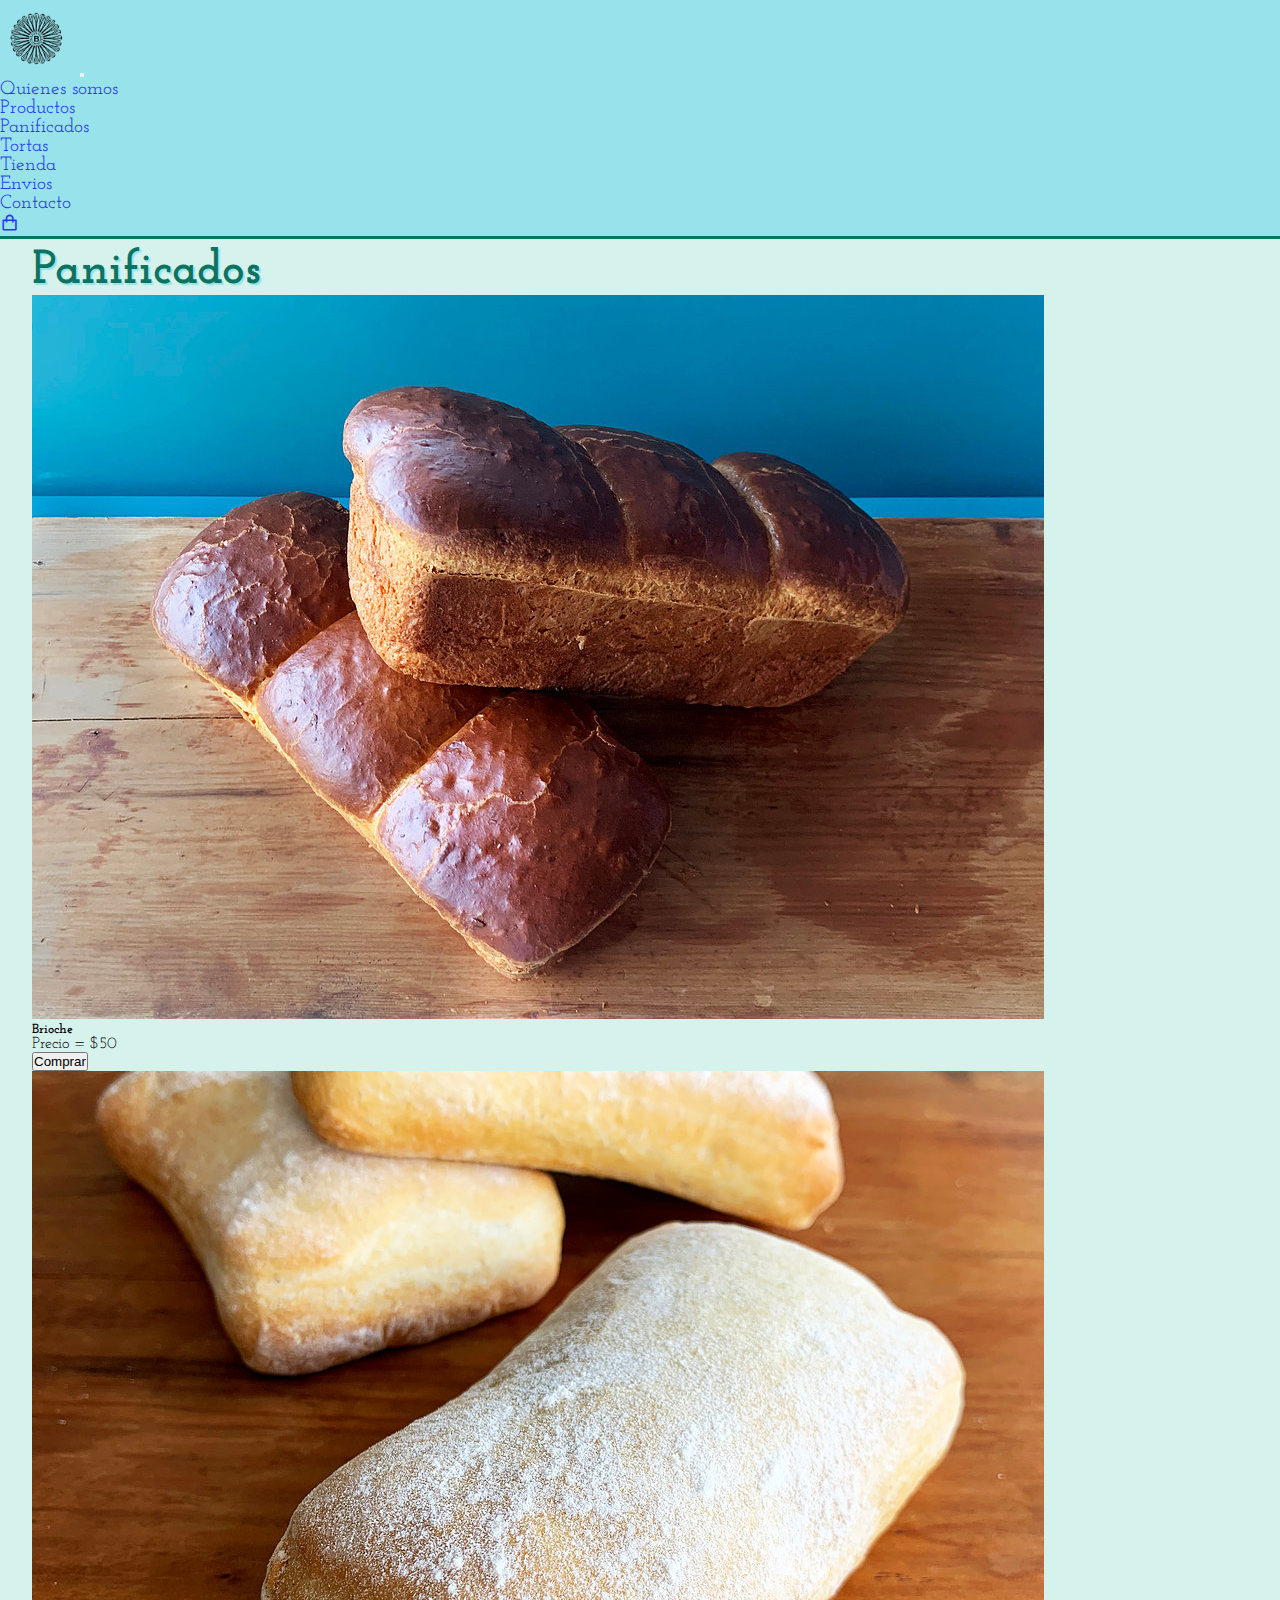
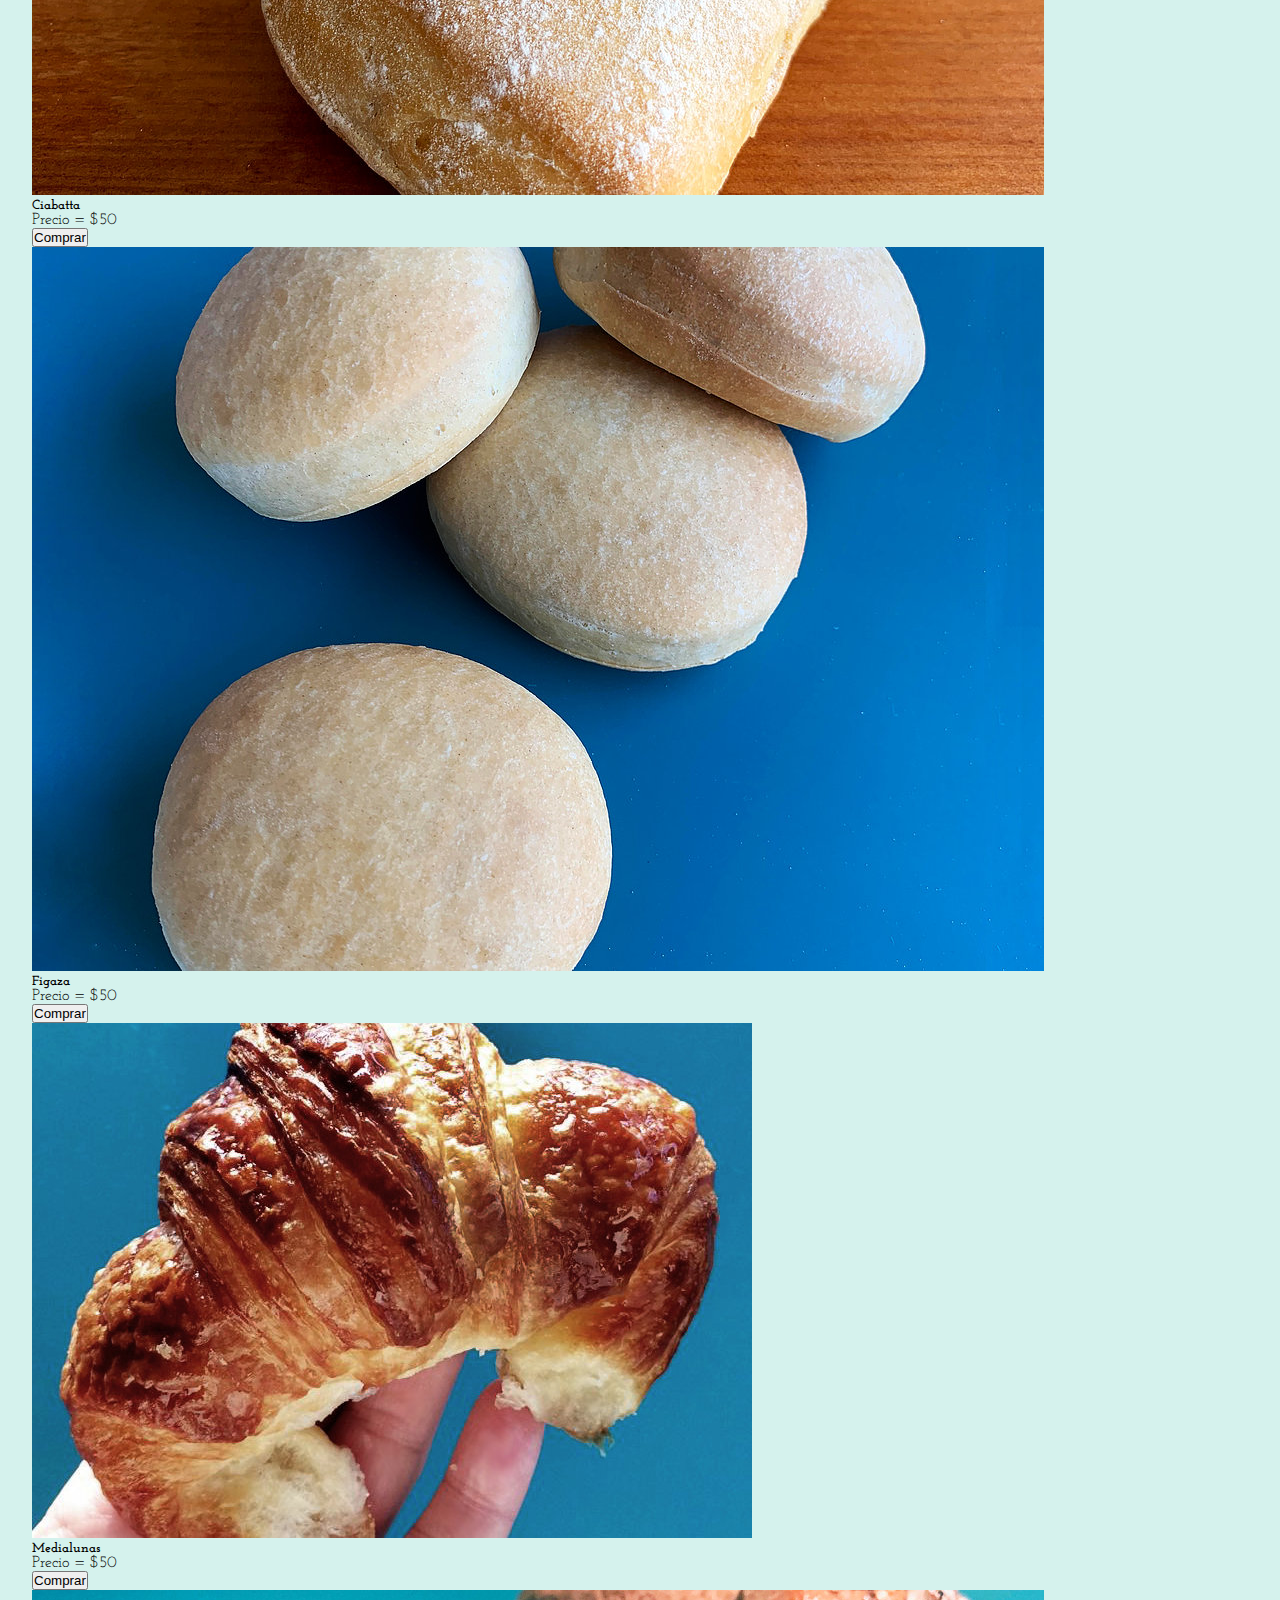
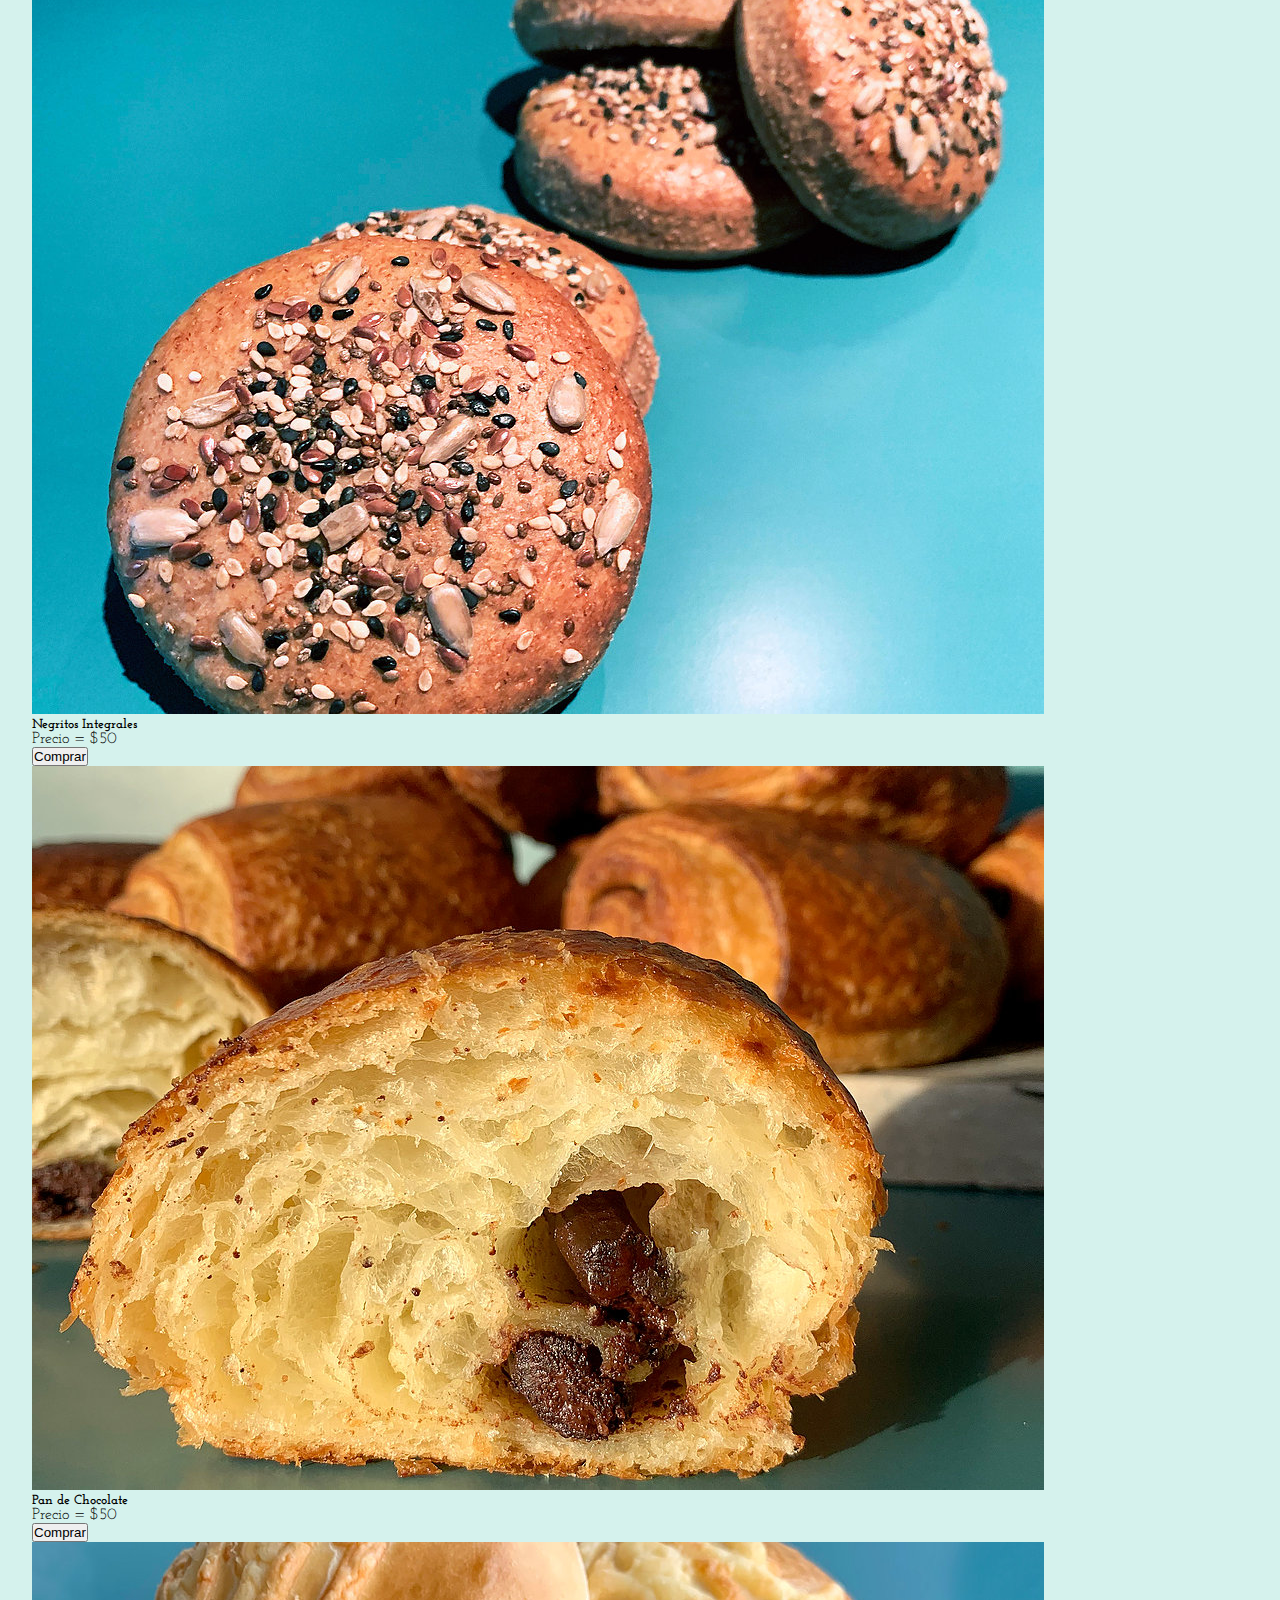
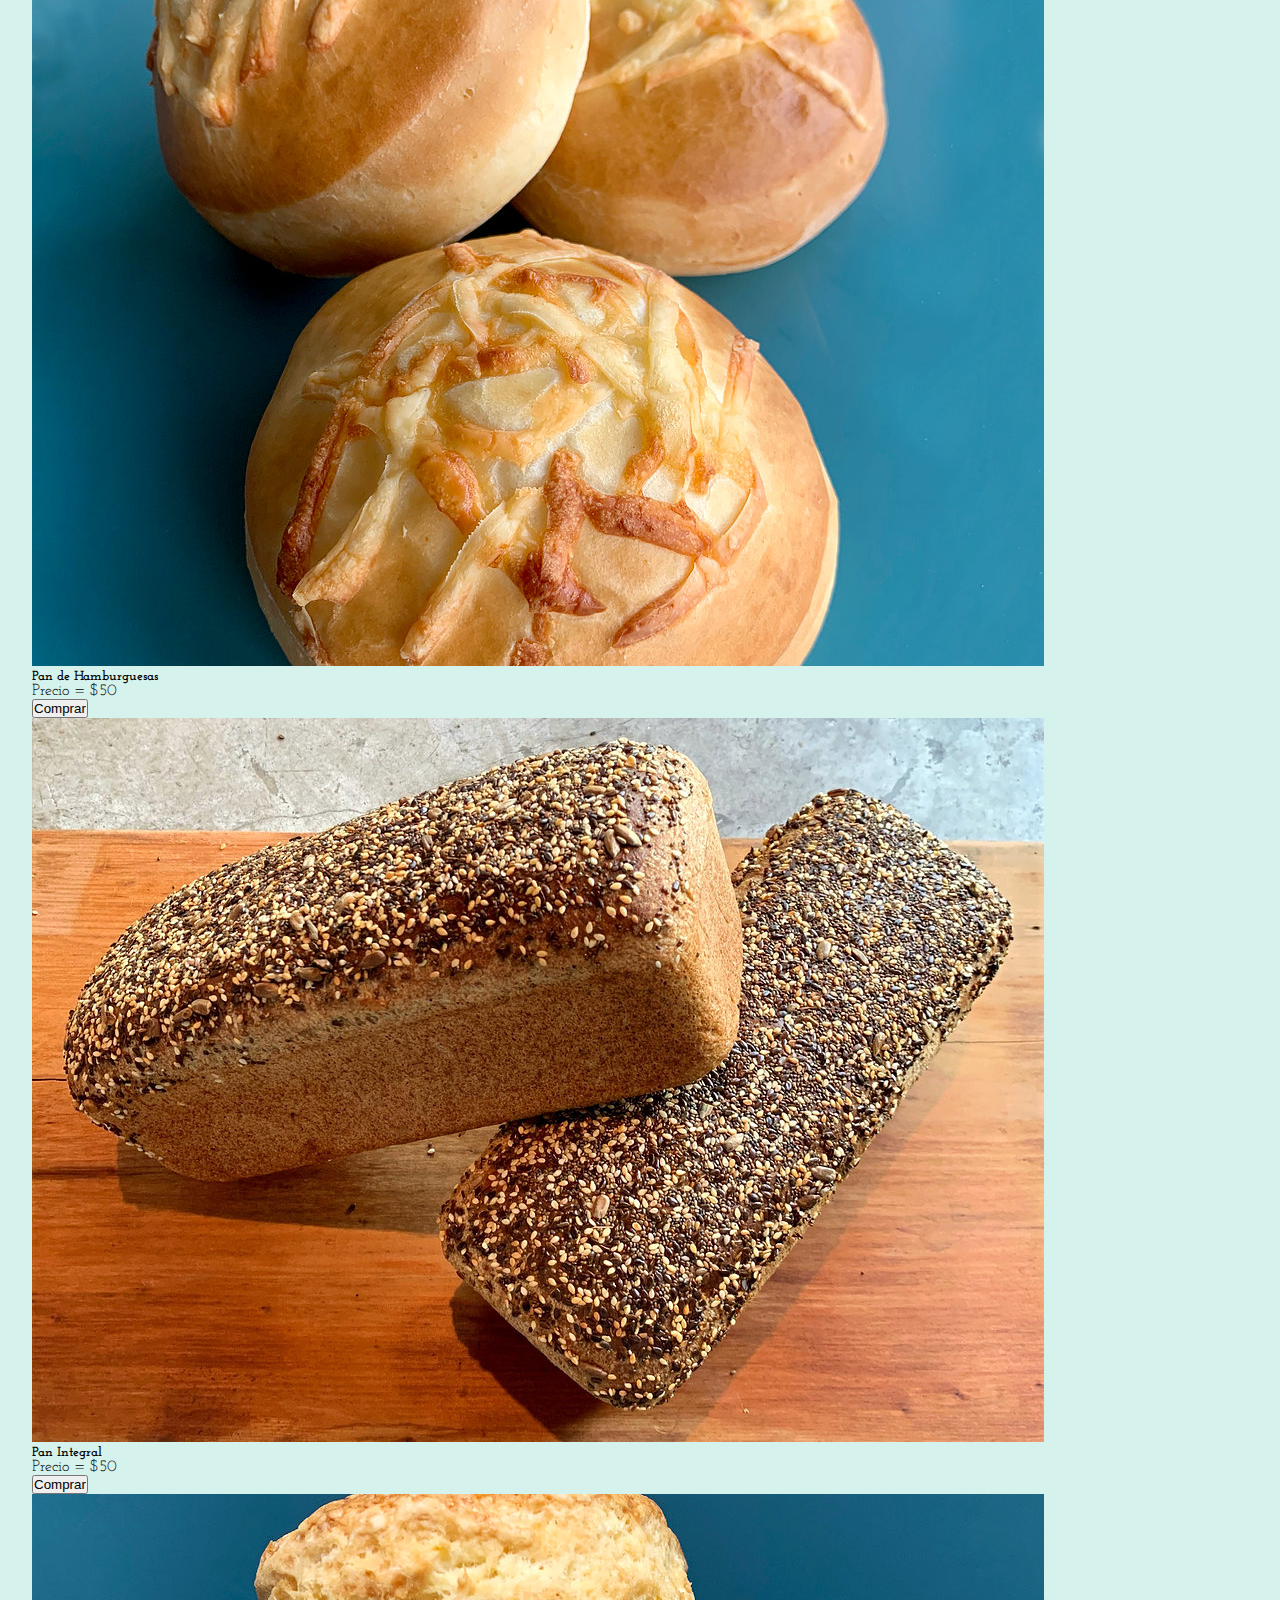
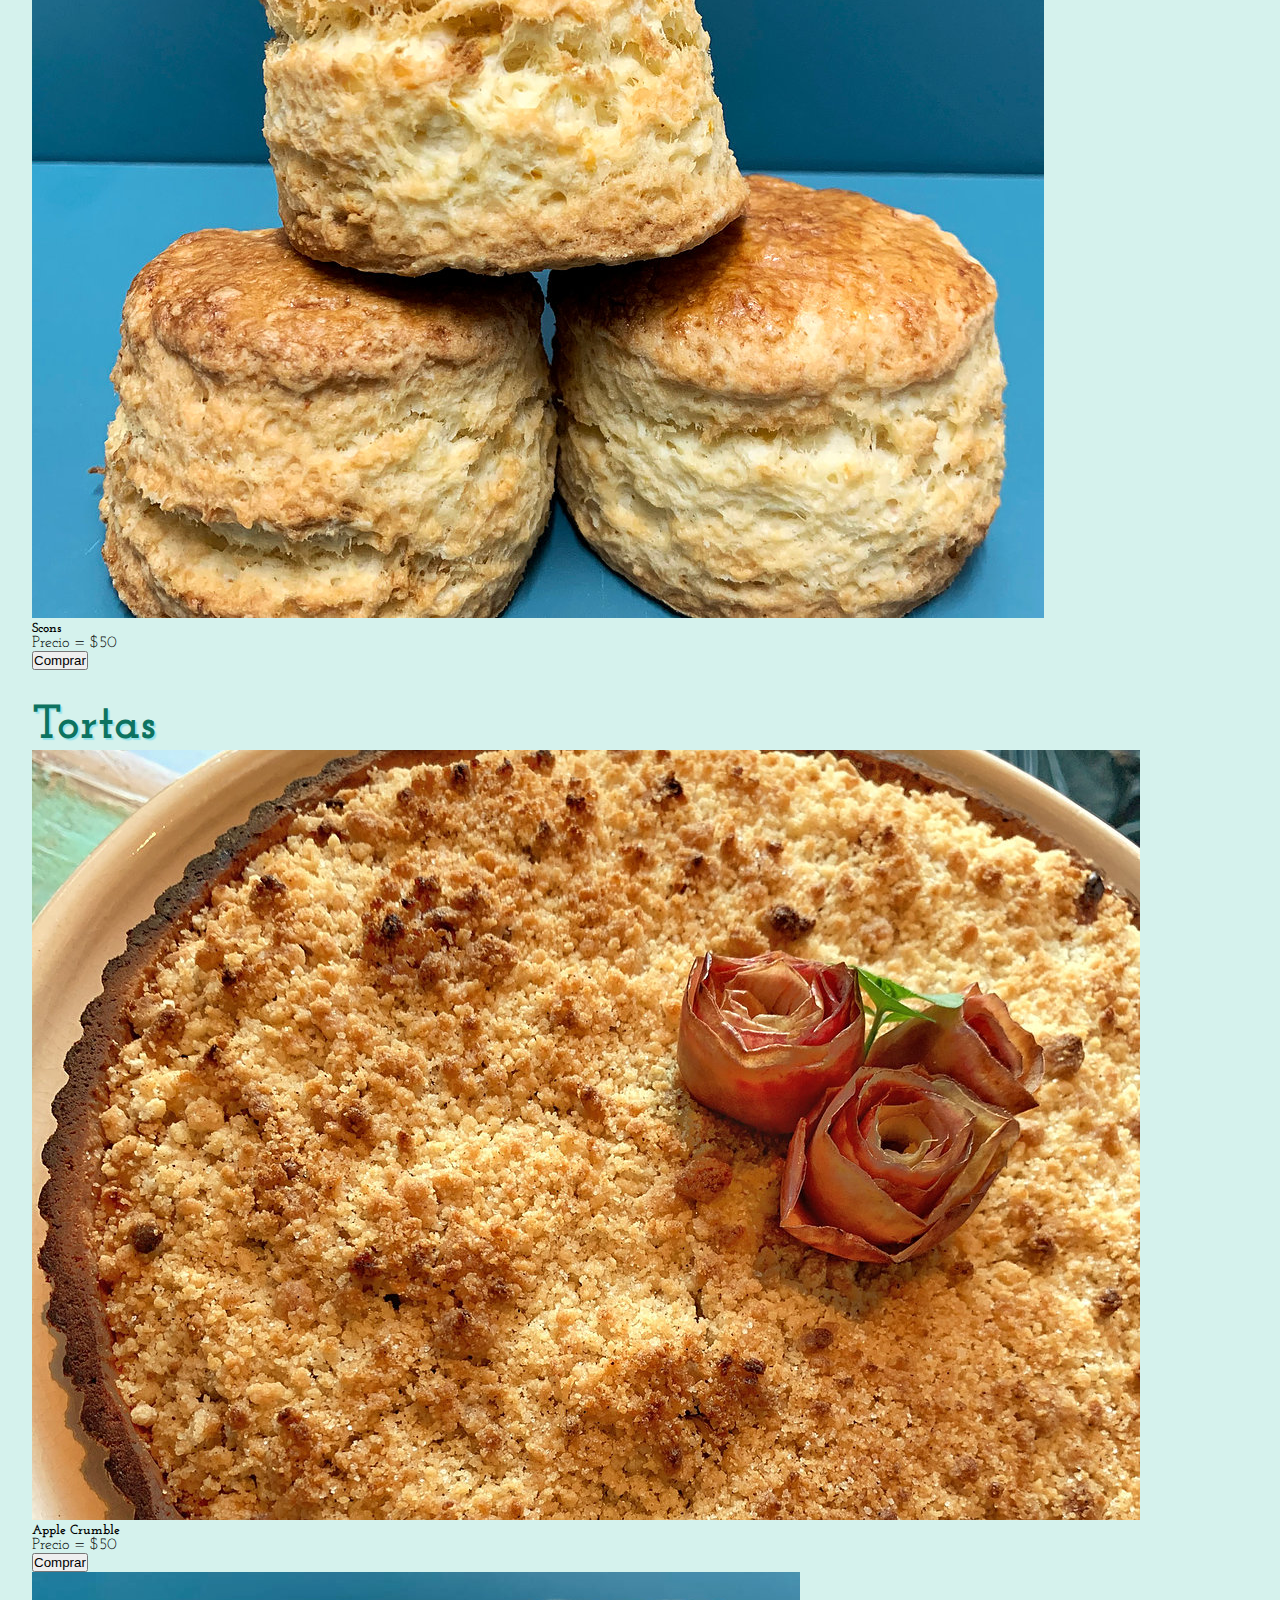
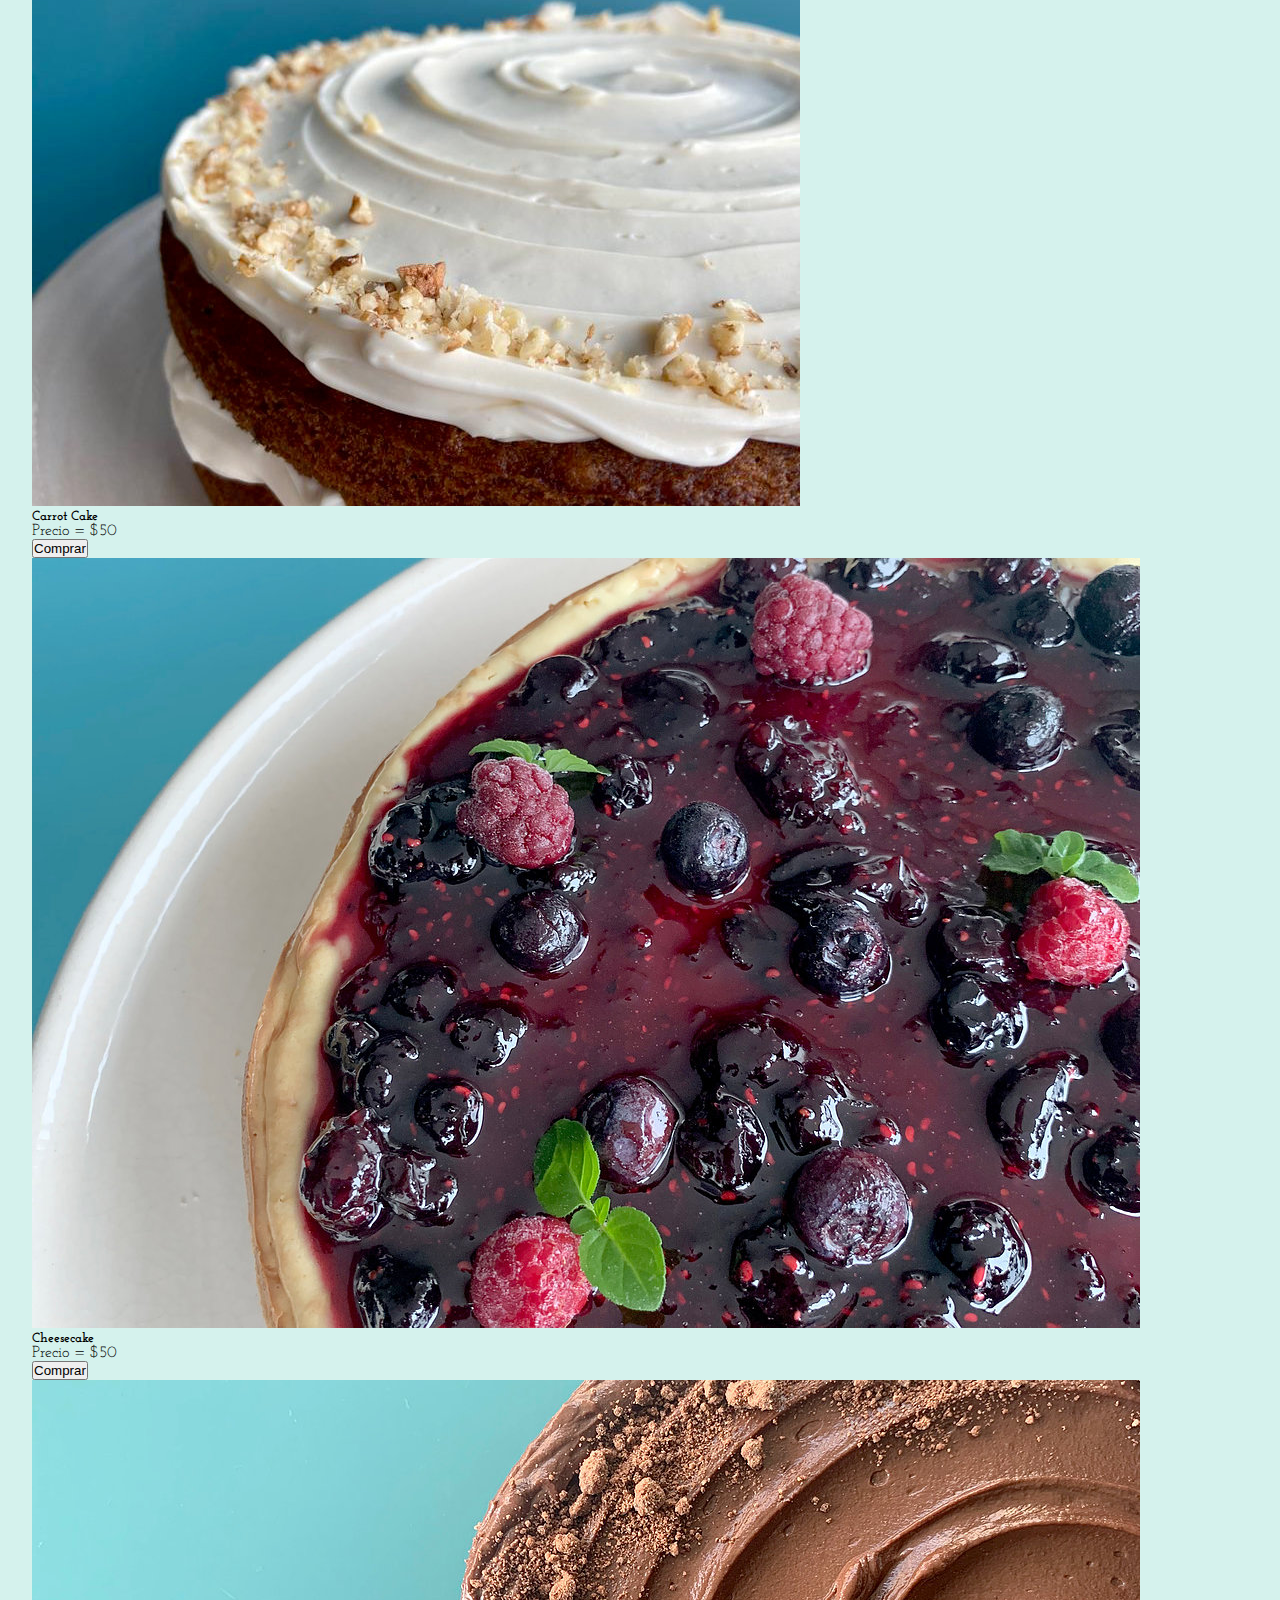
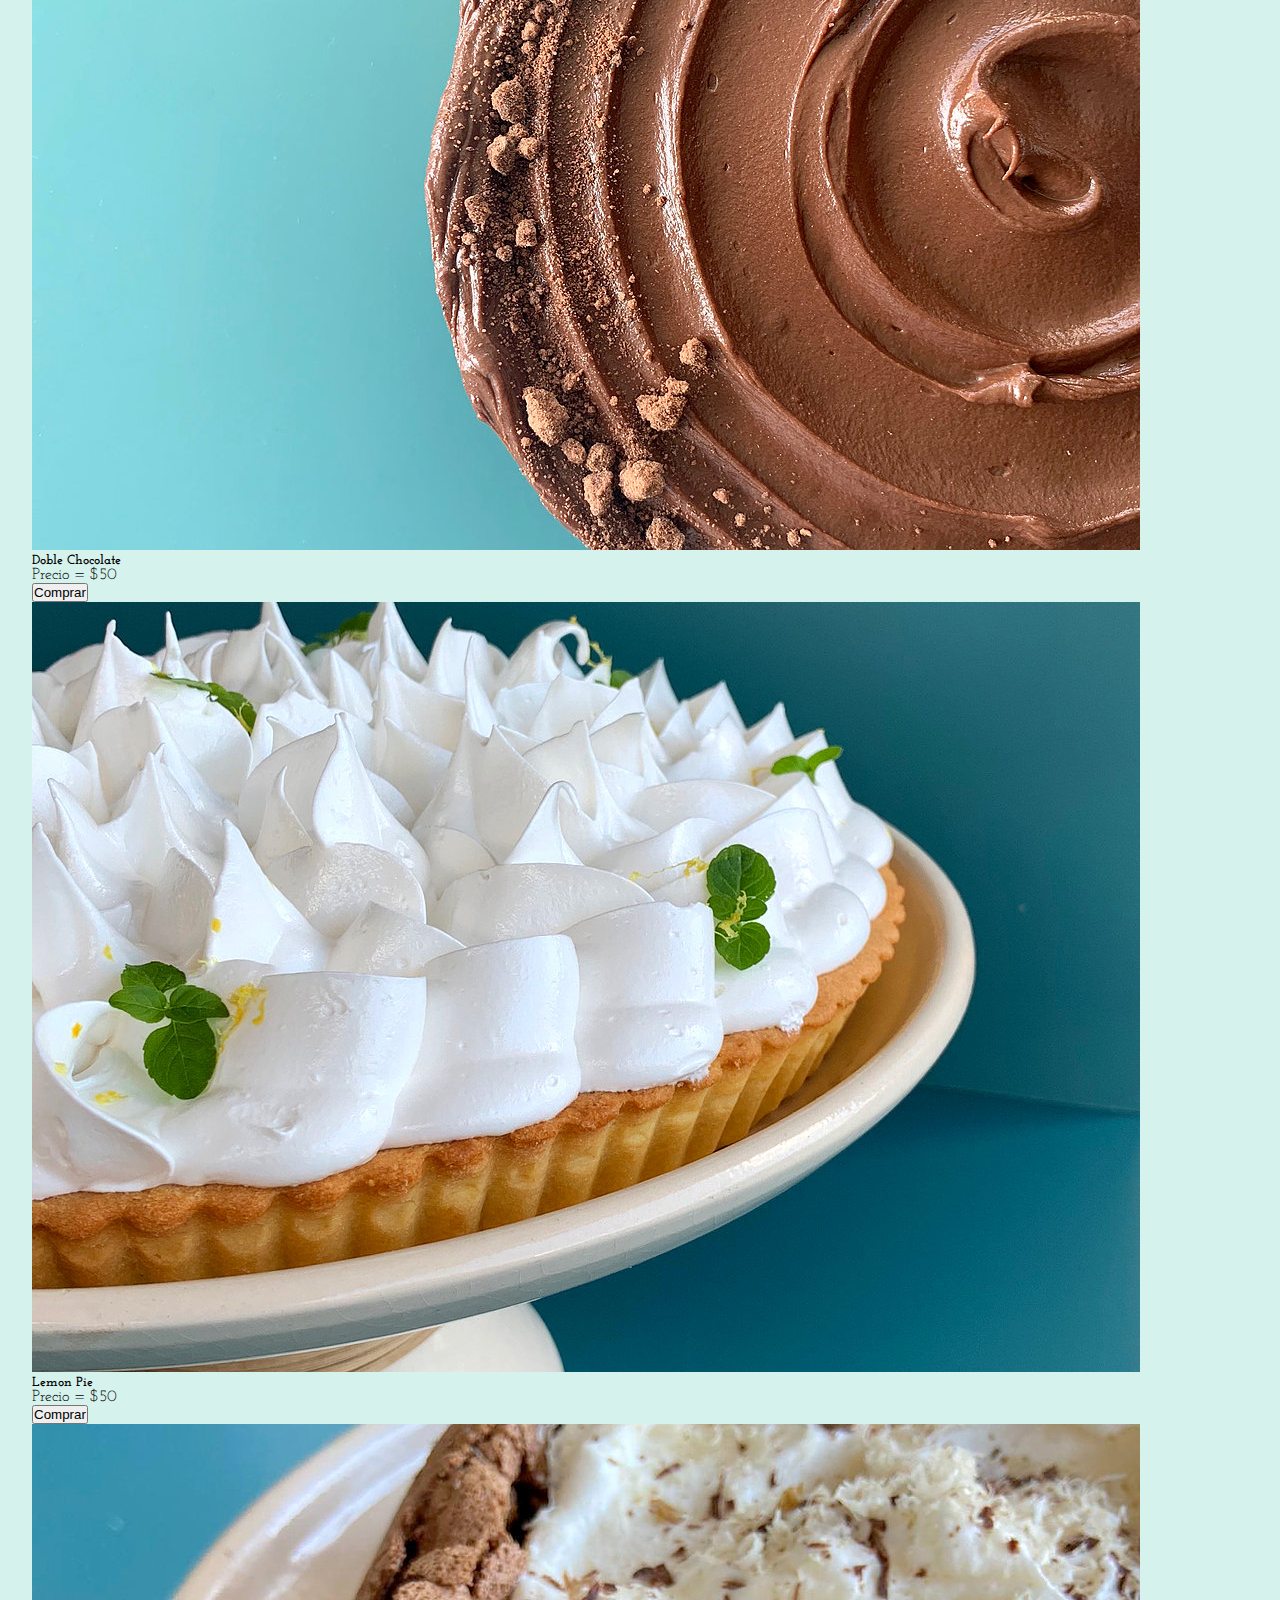
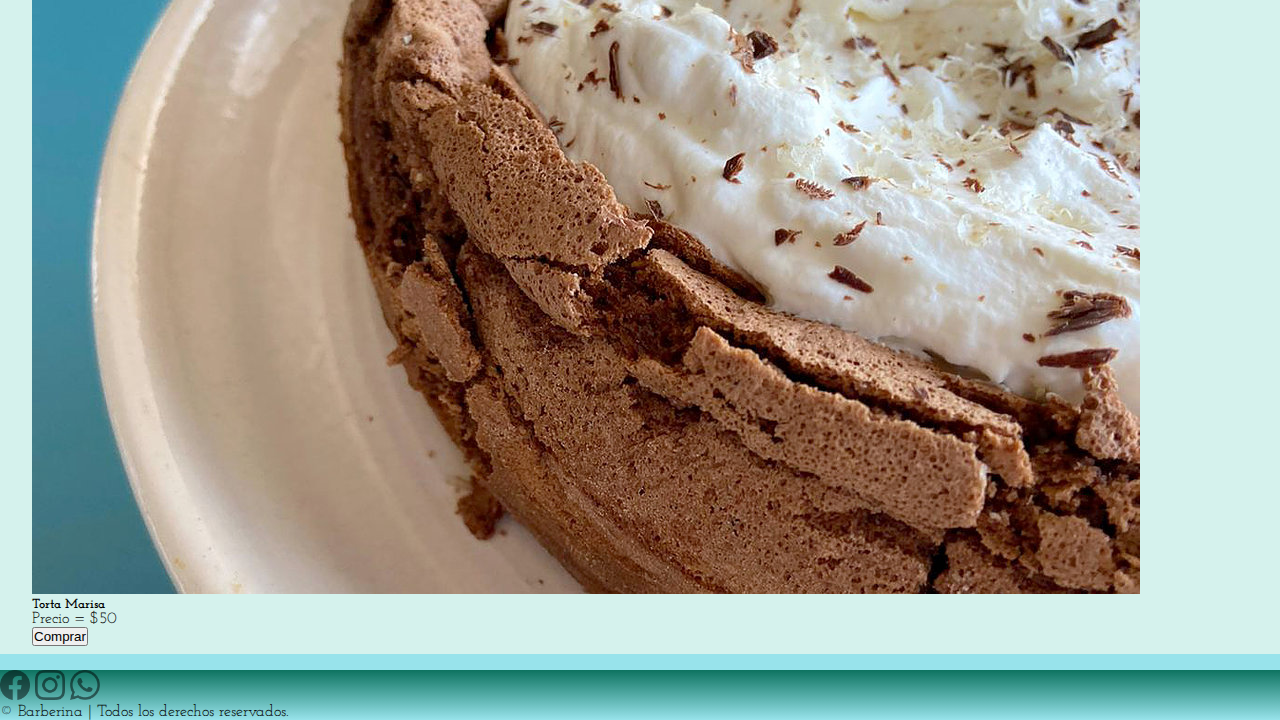
<file: carrito.html>
<!DOCTYPE html>
<html lang="en">
<head>
    <meta charset="UTF-8">
    <meta http-equiv="X-UA-Compatible" content="IE=edge">
    <meta name="viewport" content="width=device-width, initial-scale=1.0">
    <meta name="description" content="Tienda de Barberina, accedé a la compra de los más ricos productos.">
    <meta name="keywords" content="BARBERINA, TIENDA, PRODUCTOS, ECOMMERCE"> 
    <link href="https://cdn.jsdelivr.net/npm/bootstrap@5.1.1/dist/css/bootstrap.min.css" rel="stylesheet" integrity="sha384-F3w7mX95PdgyTmZZMECAngseQB83DfGTowi0iMjiWaeVhAn4FJkqJByhZMI3AhiU" crossorigin="anonymous">
    <link rel="preconnect" href="https://fonts.googleapis.com"> 
    <link rel="preconnect" href="https://fonts.gstatic.com" crossorigin> 
    <link href="https://fonts.googleapis.com/css2?family=Josefin+Slab:ital,wght@0,200;0,500;0,700;1,200&display=swap" rel="stylesheet">
    <link href='https://unpkg.com/boxicons@2.0.9/css/boxicons.min.css' rel='stylesheet'>
    <link rel="stylesheet" href="indexx.css">
    <link rel="shortcut icon" href="images/logo/favicon_io/favicon.ico">
    <title>Barberina | Tienda</title>
</head>
<body>
<header>  
    <nav class="menuColor navbar navbar-light navbar-expand-lg">
        <div class="container-fluid">
            <a href="index.html" class="navbar-brand mx-auto"><img src="images/logo/barberina logo negro.png" width="75px" height="75px" alt="barberina-logo"></a>
            <button class="navbar-toggler" type="button" data-bs-toggle="collapse" data-bs-target="#navbarSupportedContent" aria-controls="navbarSupportedContent" aria-expanded="false" aria-label="Toggle navigation">
            <span class="navbar-toggler-icon"></span>
            </button>   

            <div class="collapse navbar-collapse d-lg-flex justify-content-lg-end text-end" id="navbarSupportedContent">
                <ul class="navbar-nav">
                    <li class="nav-item px-md-3"><a class="nav-link" href="quienessomos.html">Quienes somos</a></li>
                    <li class="nav-item px-md-3 dropdown"><a class="nav-link dropdown-toggle" href="#" id="navbarDropdown" role="button" data-bs-toggle="dropdown" aria-expanded="false">Productos</a>
                        <ul class="dropdown-menu" aria-labelledby="navbarDropdown">
                            <li><a class="dropdown-item" href="panificados.html">Panificados</a></li>
                            <li><a class="dropdown-item" href="tortas.html">Tortas</a></li>
                        </ul>
                    </li>
                    <li class="nav-item px-md-3"><a class="nav-link" href="tienda.html">Tienda</a></li>
                    <li class="nav-item px-md-3"><a class="nav-link" href="envios.html">Envios</a></li>
                    <li class="nav-item px-md-3"><a class="nav-link" href="contacto.html">Contacto<a></li>
                    <li class="nav-item px-md-3"><a class="nav-link" href="#"><i class='bx bx-shopping-bag' ></i><a></li>    
                </ul>
            </div>
        </div>
    </nav>
</header> 
    
<div class="separador"></div>

<main class="tienda pt-5 d-flex flex-column align-items-center">
  <div class="subtienda text-center">  
    <h3><a href="panificados.html">Panificados</a></h3>
    <div class="card mb-3" style="max-width: 720px;">
        <div class="row g-0">
            <div class="col-md-4">
                <img src="images/productos/panificados/brioche.jpg" class="img-fluid rounded-start" alt="brioche">
            </div>
            <div class="col-md-8">
                <div class="card-body text-center">
                    <h5 class="card-title fs-3">Brioche</h5>
                    <p class="card-text">Precio = $50</p>
                    <button type="button" class="btn btn-info">Comprar</button>
                </div>
            </div>
        </div>
    </div>

    <div class="card mb-3" style="max-width: 720px;">
        <div class="row g-0">
            <div class="col-md-4">
                <img src="images/productos/panificados/ciabatta.jpg" class="img-fluid rounded-start" alt="ciabatta">
            </div>
            <div class="col-md-8">
                <div class="card-body text-center">
                    <h5 class="card-title fs-3">Ciabatta</h5>
                    <p class="card-text">Precio = $50</p>
                    <button type="button" class="btn btn-info">Comprar</button>
                </div>
            </div>
        </div>
    </div>

    <div class="card mb-3" style="max-width: 720px;">
        <div class="row g-0">
            <div class="col-md-4">
                <img src="images/productos/panificados/figazita.jpg" class="img-fluid rounded-start" alt="figaza">
            </div>
            <div class="col-md-8">
                <div class="card-body text-center">
                    <h5 class="card-title fs-3">Figaza</h5>
                    <p class="card-text">Precio = $50</p>
                    <button type="button" class="btn btn-info">Comprar</button>
                </div>
            </div>
        </div>
    </div>

    <div class="card mb-3" style="max-width: 720px;">
        <div class="row g-0">
            <div class="col-md-4">
                <img src="images/productos/panificados/medialunas.jpg" class="img-fluid rounded-start" alt="medialunas">
            </div>
            <div class="col-md-8">
                <div class="card-body text-center">
                    <h5 class="card-title fs-3">Medialunas</h5>
                    <p class="card-text">Precio = $50</p>
                    <button type="button" class="btn btn-info">Comprar</button>
                </div>
            </div>
        </div>
    </div>

    <div class="card mb-3" style="max-width: 720px;">
        <div class="row g-0">
            <div class="col-md-4">
                <img src="images/productos/panificados/negritos integrales.jpg" class="img-fluid rounded-start" alt="negritos">
            </div>
            <div class="col-md-8">
                <div class="card-body text-center">
                    <h5 class="card-title fs-3">Negritos Integrales</h5>
                    <p class="card-text">Precio = $50</p>
                    <button type="button" class="btn btn-info">Comprar</button>
                </div>
            </div>
        </div>
    </div>

    <div class="card mb-3" style="max-width: 720px;">
        <div class="row g-0">
            <div class="col-md-4">
                <img src="images/productos/panificados/pan de chocolate.jpg" class="img-fluid rounded-start" alt="pan de chocolate">
            </div>
            <div class="col-md-8">
                <div class="card-body text-center">
                    <h5 class="card-title fs-3">Pan de Chocolate</h5>
                    <p class="card-text">Precio = $50</p>
                    <button type="button" class="btn btn-info">Comprar</button>
                </div>
            </div>
        </div>
    </div>

    <div class="card mb-3" style="max-width: 720px;">
        <div class="row g-0">
            <div class="col-md-4">
                <img src="images/productos/panificados/pan hamburguesas.jpg" class="img-fluid rounded-start" alt="pan de hamburguesas">
            </div>
            <div class="col-md-8">
                <div class="card-body text-center">
                    <h5 class="card-title fs-3">Pan de Hamburguesas</h5>
                    <p class="card-text">Precio = $50</p>
                    <button type="button" class="btn btn-info">Comprar</button>
                </div>
            </div>
        </div>
    </div>

    <div class="card mb-3" style="max-width: 720px;">
        <div class="row g-0">
            <div class="col-md-4">
                <img src="images/productos/panificados/pan integral.jpg" class="img-fluid rounded-start" alt="pan integral">
            </div>
            <div class="col-md-8">
                <div class="card-body text-center">
                    <h5 class="card-title fs-3">Pan Integral</h5>
                    <p class="card-text">Precio = $50</p>
                    <button type="button" class="btn btn-info">Comprar</button>
                </div>
            </div>
        </div>
    </div>

    <div class="card mb-3" style="max-width: 720px;">
        <div class="row g-0">
            <div class="col-md-4">
                <img src="images/productos/panificados/scons.jpg" class="img-fluid rounded-start" alt="scons">
            </div>
            <div class="col-md-8">
                <div class="card-body text-center">
                    <h5 class="card-title fs-3">Scons</h5>
                    <p class="card-text">Precio = $50</p>
                    <button type="button" class="btn btn-info">Comprar</button>
                </div>
            </div>
        </div>
    </div>
    </div>

    <div class="subtienda text-center">
    <h3> <a href="tortas.html"> Tortas</a></h3>
    <div class="card mb-3" style="max-width: 720px;">
        <div class="row g-0">
            <div class="col-md-4">
                <img src="images/productos/tortas/apple crumble.jpg" class="img-fluid rounded-start" alt="apple crumble">
            </div>
            <div class="col-md-8">
                <div class="card-body text-center">
                    <h5 class="card-title fs-3">Apple Crumble</h5>
                    <p class="card-text">Precio = $50</p>
                    <button type="button" class="btn btn-info">Comprar</button>
                </div>
            </div>
        </div>
    </div>

    <div class="card mb-3" style="max-width: 720px;">
        <div class="row g-0">
            <div class="col-md-4">
                <img src="images/productos/tortas/carrot cake.jpg" class="img-fluid rounded-start" alt="carrot cake">
            </div>
            <div class="col-md-8">
                <div class="card-body text-center">
                    <h5 class="card-title fs-3">Carrot Cake</h5>
                    <p class="card-text">Precio = $50</p>
                    <button type="button" class="btn btn-info">Comprar</button>
                </div>
            </div>
        </div>
    </div>

    <div class="card mb-3" style="max-width: 720px;">
        <div class="row g-0">
            <div class="col-md-4">
                <img src="images/productos/tortas/cheesecake.jpg" class="img-fluid rounded-start" alt="cheesecake">
            </div>
            <div class="col-md-8">
                <div class="card-body text-center">
                    <h5 class="card-title fs-3">Cheesecake</h5>
                    <p class="card-text">Precio = $50</p>
                    <button type="button" class="btn btn-info">Comprar</button>
                </div>
            </div>
        </div>
    </div>

    <div class="card mb-3" style="max-width: 720px;">
        <div class="row g-0">
            <div class="col-md-4">
                <img src="images/productos/tortas/doble chocolate.jpg" class="img-fluid rounded-start" alt="doble chocolate">
            </div>
            <div class="col-md-8">
                <div class="card-body text-center">
                    <h5 class="card-title fs-3">Doble Chocolate</h5>
                    <p class="card-text">Precio = $50</p>
                    <button type="button" class="btn btn-info">Comprar</button>
                </div>
            </div>
        </div>
    </div>

    <div class="card mb-3" style="max-width: 720px;">
        <div class="row g-0">
            <div class="col-md-4">
                <img src="images/productos/tortas/lemon pie.jpg" class="img-fluid rounded-start" alt="lemon pie">
            </div>
            <div class="col-md-8">
                <div class="card-body text-center">
                    <h5 class="card-title fs-3">Lemon Pie</h5>
                    <p class="card-text">Precio = $50</p>
                    <button type="button" class="btn btn-info">Comprar</button>
                </div>
            </div>
        </div>
    </div>

    <div class="card mb-3" style="max-width: 720px;">
        <div class="row g-0">
            <div class="col-md-4">
                <img src="images/productos/tortas/torta marisa.jpg" class="img-fluid rounded-start" alt="torta marisa">
            </div>
            <div class="col-md-8">
                <div class="card-body text-center">
                    <h5 class="card-title fs-3">Torta Marisa</h5>
                    <p class="card-text">Precio = $50</p>
                    <button type="button" class="btn btn-info">Comprar</button>
                </div>
            </div>
        </div>
    </div>
    </div>
</main>

<footer class="bottom">
    <div class="container-fluid text-center py-3"> 
        <a class="px-4" href="https://www.facebook.com/baberinapanaderiaypasteleria" target="_blank" ><img src="images/rs/fb.png" width="30" height="30"></a>
        <a class="px-4" href="https://www.instagram.com/barberina_/" target="_blank" ><img src="images/rs/ig.png" width="30" height="30"></a>
        <a class="px-4" href="https://www.whatsapp.com/" target="_blank" ><img src="images/rs/wpp.png" width="30" height="30"></a> 
        <p class="pt-3">© Barberina | Todos los derechos reservados.</p>
    </div>    
</footer>

<!-- <script src="tienda.js"></script> -->
<script src="https://cdn.jsdelivr.net/npm/bootstrap@5.1.1/dist/js/bootstrap.bundle.min.js" integrity="sha384-/bQdsTh/da6pkI1MST/rWKFNjaCP5gBSY4sEBT38Q/9RBh9AH40zEOg7Hlq2THRZ" crossorigin="anonymous"></script>
</body>
</html>
</file>
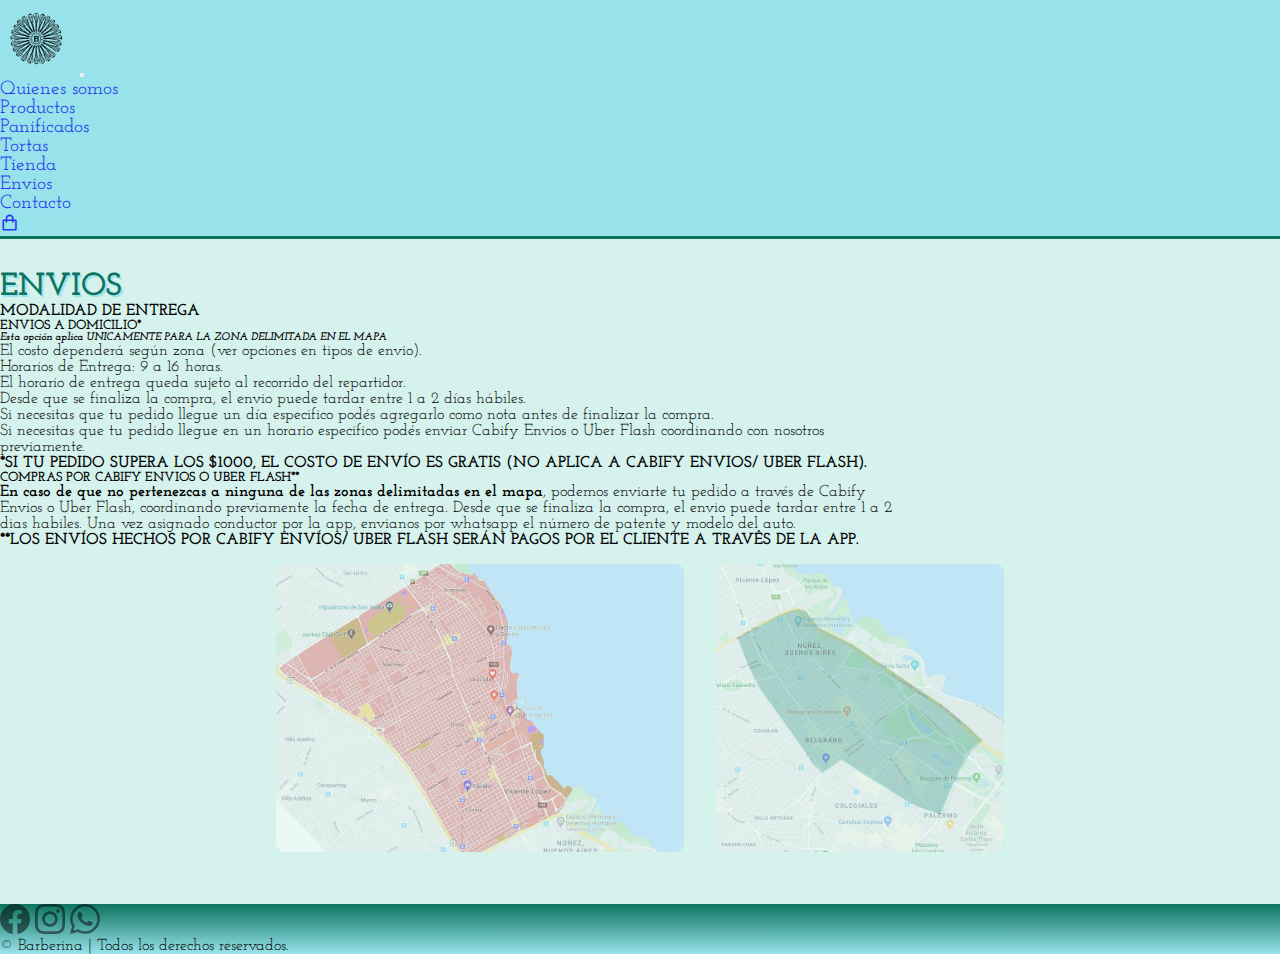
<file: envios.html>
<!DOCTYPE html>
<html lang="en">
<head>
    <meta charset="UTF-8">
    <meta http-equiv="X-UA-Compatible" content="IE=edge">
    <meta name="viewport" content="width=device-width, initial-scale=1.0">
    <meta name="description" content="Envios a todos el pais, rápido y sin costo">
    <meta name="keywords" content="BARBERINA, ENVIOS, GRATIS, RÁPIDO">
    <link href="https://cdn.jsdelivr.net/npm/bootstrap@5.1.1/dist/css/bootstrap.min.css" rel="stylesheet" integrity="sha384-F3w7mX95PdgyTmZZMECAngseQB83DfGTowi0iMjiWaeVhAn4FJkqJByhZMI3AhiU" crossorigin="anonymous">
    <link rel="preconnect" href="https://fonts.googleapis.com"> 
    <link rel="preconnect" href="https://fonts.gstatic.com" crossorigin> 
    <link href="https://fonts.googleapis.com/css2?family=Josefin+Slab:ital,wght@0,200;0,500;0,700;1,200&display=swap" rel="stylesheet">
    <link href='https://unpkg.com/boxicons@2.0.9/css/boxicons.min.css' rel='stylesheet'>
    <link rel="stylesheet" href="indexx.css">
    <link rel="shortcut icon" href="images/logo/favicon_io/favicon.ico">
    <title>Barberina | Envios</title>
</head>
<body>
<header>  
    <nav class="menuColor navbar navbar-light navbar-expand-lg">
        <div class="container-fluid">
            <a href="index.html" class="navbar-brand mx-auto"><img src="images/logo/barberina logo negro.png" width="75px" height="75px" alt="barberina-logo"></a>
            <button class="navbar-toggler" type="button" data-bs-toggle="collapse" data-bs-target="#navbarSupportedContent" aria-controls="navbarSupportedContent" aria-expanded="false" aria-label="Toggle navigation">
            <span class="navbar-toggler-icon"></span>
            </button>   

            <div class="collapse navbar-collapse d-lg-flex justify-content-lg-end text-end" id="navbarSupportedContent">
                <ul class="navbar-nav">
                    <li class="nav-item px-md-3"><a class="nav-link" href="quienessomos.html">Quienes somos</a></li>
                    <li class="nav-item px-md-3 dropdown"><a class="nav-link dropdown-toggle" href="#" id="navbarDropdown" role="button" data-bs-toggle="dropdown" aria-expanded="false">Productos</a>
                        <ul class="dropdown-menu" aria-labelledby="navbarDropdown">
                            <li><a class="dropdown-item" href="panificados.html">Panificados</a></li>
                            <li><a class="dropdown-item" href="tortas.html">Tortas</a></li>
                        </ul>
                    </li>
                    <li class="nav-item px-md-3"><a class="nav-link" href="tienda.html">Tienda</a></li>
                    <li class="nav-item px-md-3"><a class="nav-link" href="envios.html">Envios</a></li>
                    <li class="nav-item px-md-3"><a class="nav-link" href="contacto.html">Contacto<a></li>
                    <li class="nav-item px-md-3"><a class="nav-link" href="#"><i class='bx bx-shopping-bag'></i><a></li>
                </ul>
            </div>
        </div>
    </nav>
</header> 
    
<div class="separador"></div>

<main>
    <section class="envios container-fluid text-center"> 
        <h3 class="pt-5">ENVIOS</h3>
        <div class="textoEnvio mx-auto py-5">
            <h4>MODALIDAD DE ENTREGA</h4>
            <h5>ENVIOS A DOMICILIO*</h5>
            <h6><em>Esta opción aplica UNICAMENTE PARA LA ZONA DELIMITADA EN EL MAPA</em></h6>
            <ul> 
                <li>El costo dependerá según zona (ver opciones en tipos de envio).</li> 
                <li>Horarios de Entrega: 9 a 16 horas.</li> 
                <li>El horario de entrega queda sujeto al recorrido del repartidor.</li> 
                <li>Desde que se finaliza la compra, el envio puede tardar entre 1 a 2 días hábiles.</li>  
                <li>Si necesitas que tu pedido llegue un día especifico podés agregarlo como nota antes de finalizar la compra.</li> 
                <li>Si necesitas que tu pedido llegue en un horario especifico podés enviar Cabify Envios o Uber Flash coordinando con
                nosotros previamente.</li>  
            </ul>
            <p><strong>*SI TU PEDIDO SUPERA LOS $1000, EL COSTO DE
                ENVÍO ES GRATIS (NO APLICA
                A CABIFY ENVIOS/
                UBER FLASH).</strong>
            </p>

            <h5>COMPRAS POR CABIFY ENVIOS O UBER FLASH**</h5>

            <p> <strong>En caso de que no pertenezcas a ninguna de las zonas delimitadas en el mapa</strong>, podemos enviarte tu
                pedido a través de Cabify Envios o Uber Flash, coordinando previamente la fecha de entrega.
                Desde que se finaliza la compra, el envio puede tardar entre 1 a 2 dias habiles.
                Una vez asignado conductor por la app, envianos por whatsapp el número de patente y modelo del auto.
            </p>

            <p><strong>**LOS ENVÍOS HECHOS POR CABIFY ENVÍOS/ UBER FLASH SERÁN PAGOS POR EL CLIENTE A TRAVÊS DE LA APP.</strong>
            </p>
        </div>

        <div class="boxMapas">
            <div><img src="images/mapa 1.jpg" alt="mapa 1"></div>
            <div><img src="images/mapa 2.jpg" alt="mapa 2"></div>
        </div>
    </section>

</main>

<footer class="bottom">
    <div class="container-fluid text-center py-3"> 
        <a class="px-4" href="https://www.facebook.com/baberinapanaderiaypasteleria" target="_blank" ><img src="images/rs/fb.png" width="30" height="30"></a>
        <a class="px-4" href="https://www.instagram.com/barberina_/" target="_blank" ><img src="images/rs/ig.png" width="30" height="30"></a>
        <a class="px-4" href="https://www.whatsapp.com/" target="_blank" ><img src="images/rs/wpp.png" width="30" height="30"></a> 
        <p class="pt-3">© Barberina | Todos los derechos reservados.</p>
    </div>    
</footer>

<script src="https://cdn.jsdelivr.net/npm/bootstrap@5.1.1/dist/js/bootstrap.bundle.min.js" integrity="sha384-/bQdsTh/da6pkI1MST/rWKFNjaCP5gBSY4sEBT38Q/9RBh9AH40zEOg7Hlq2THRZ" crossorigin="anonymous"></script>   
</body>
</html>
</file>
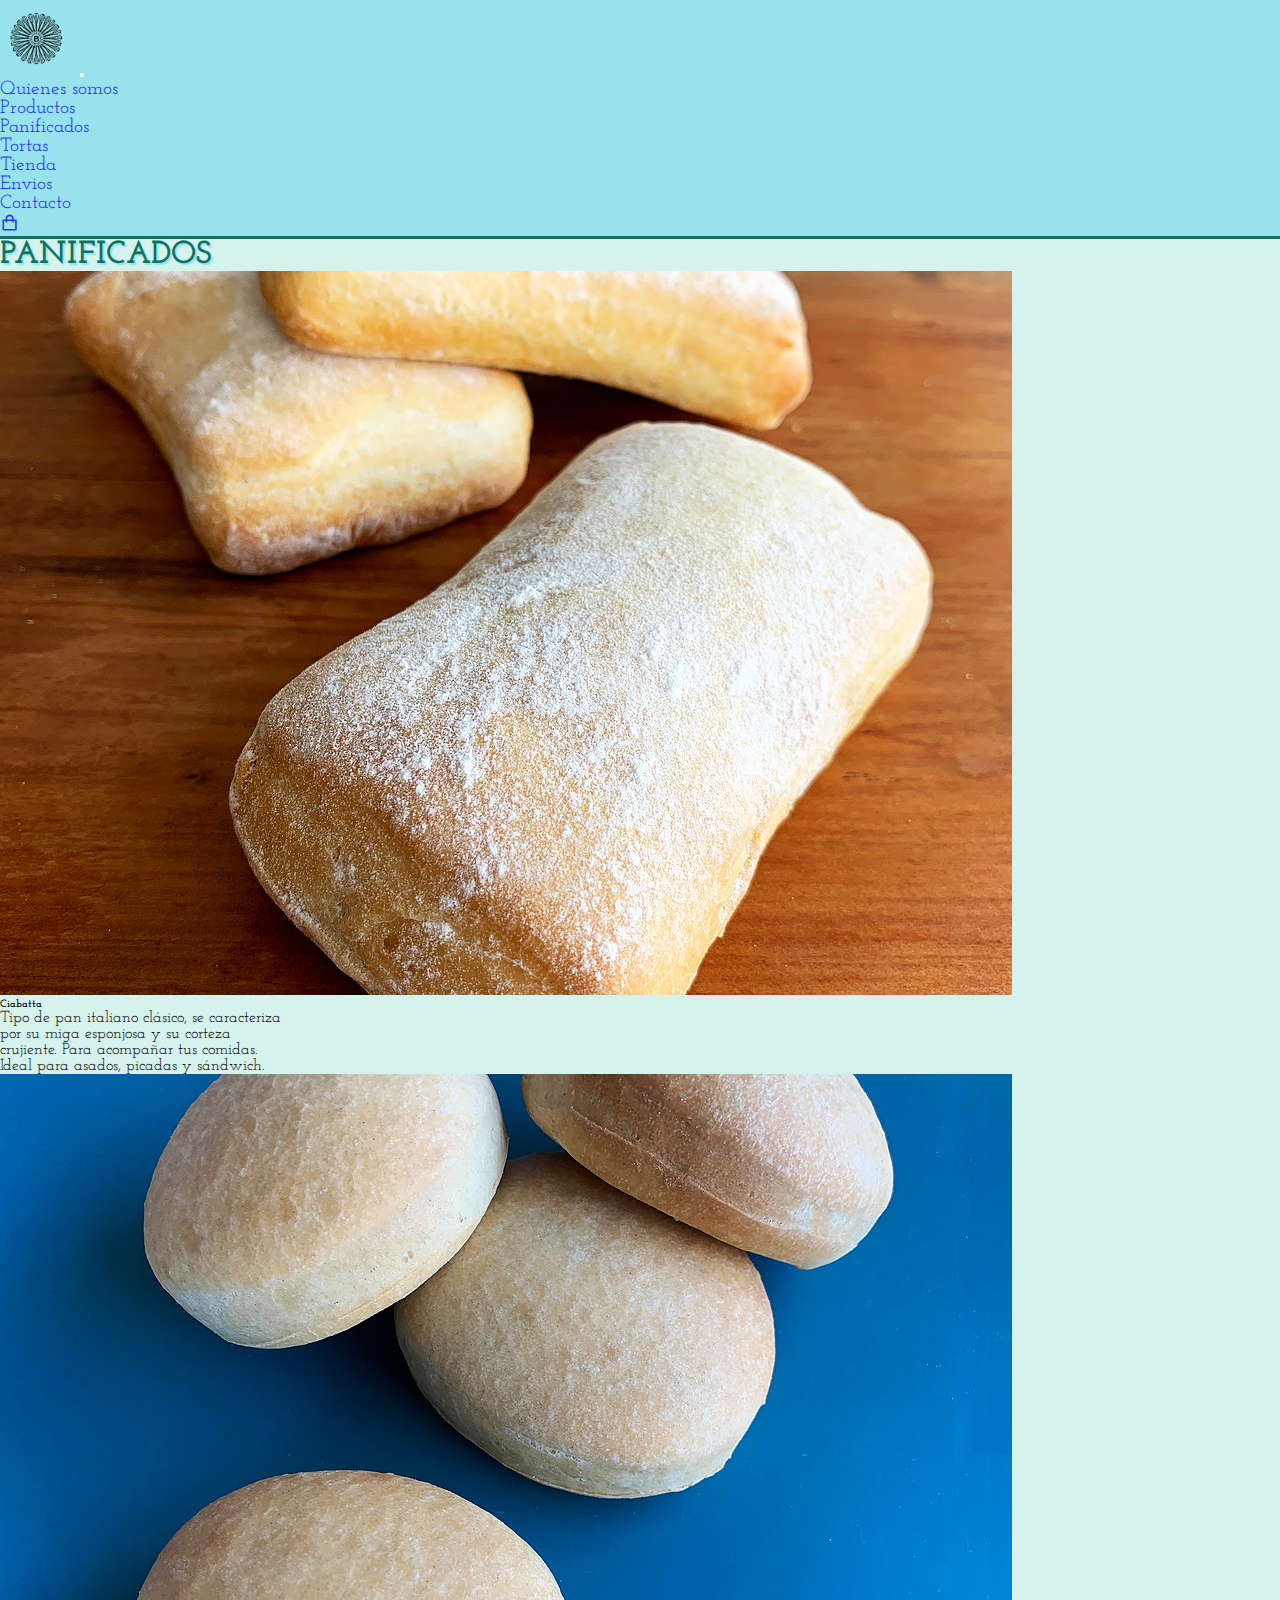
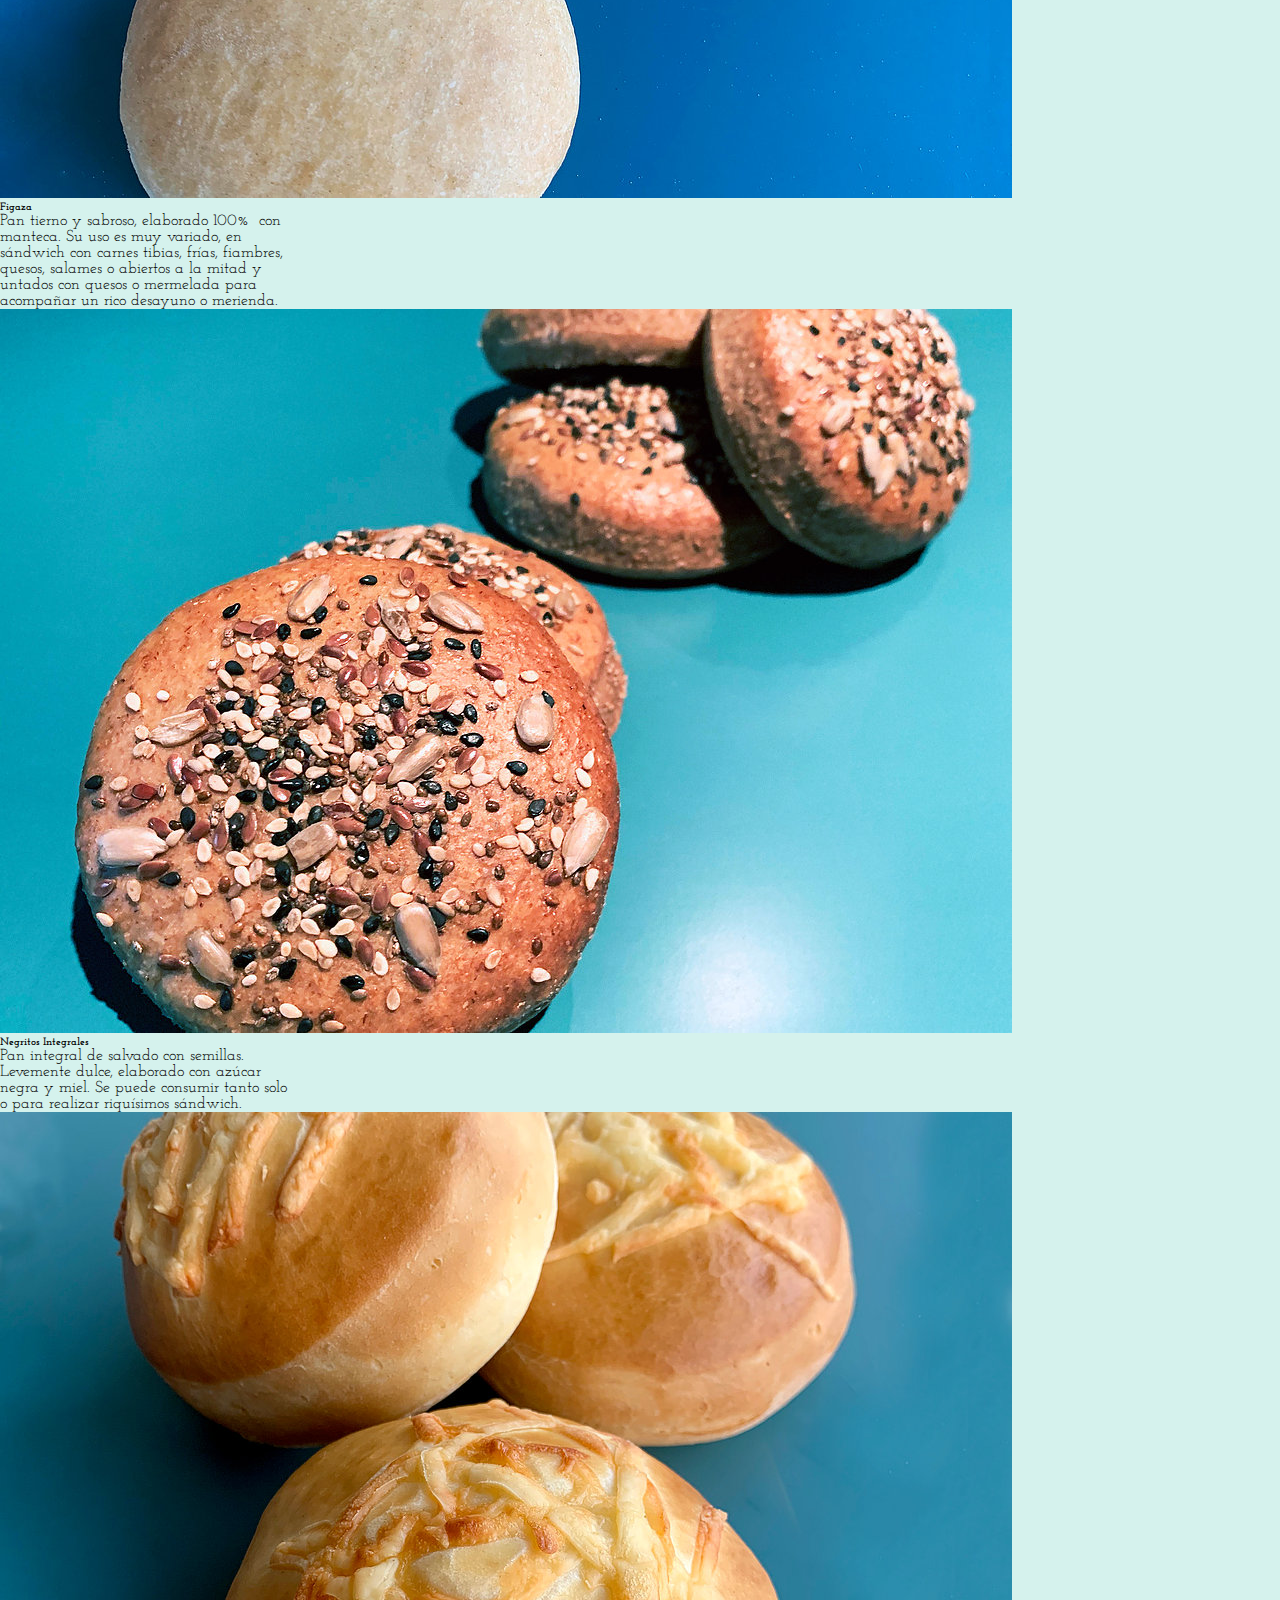
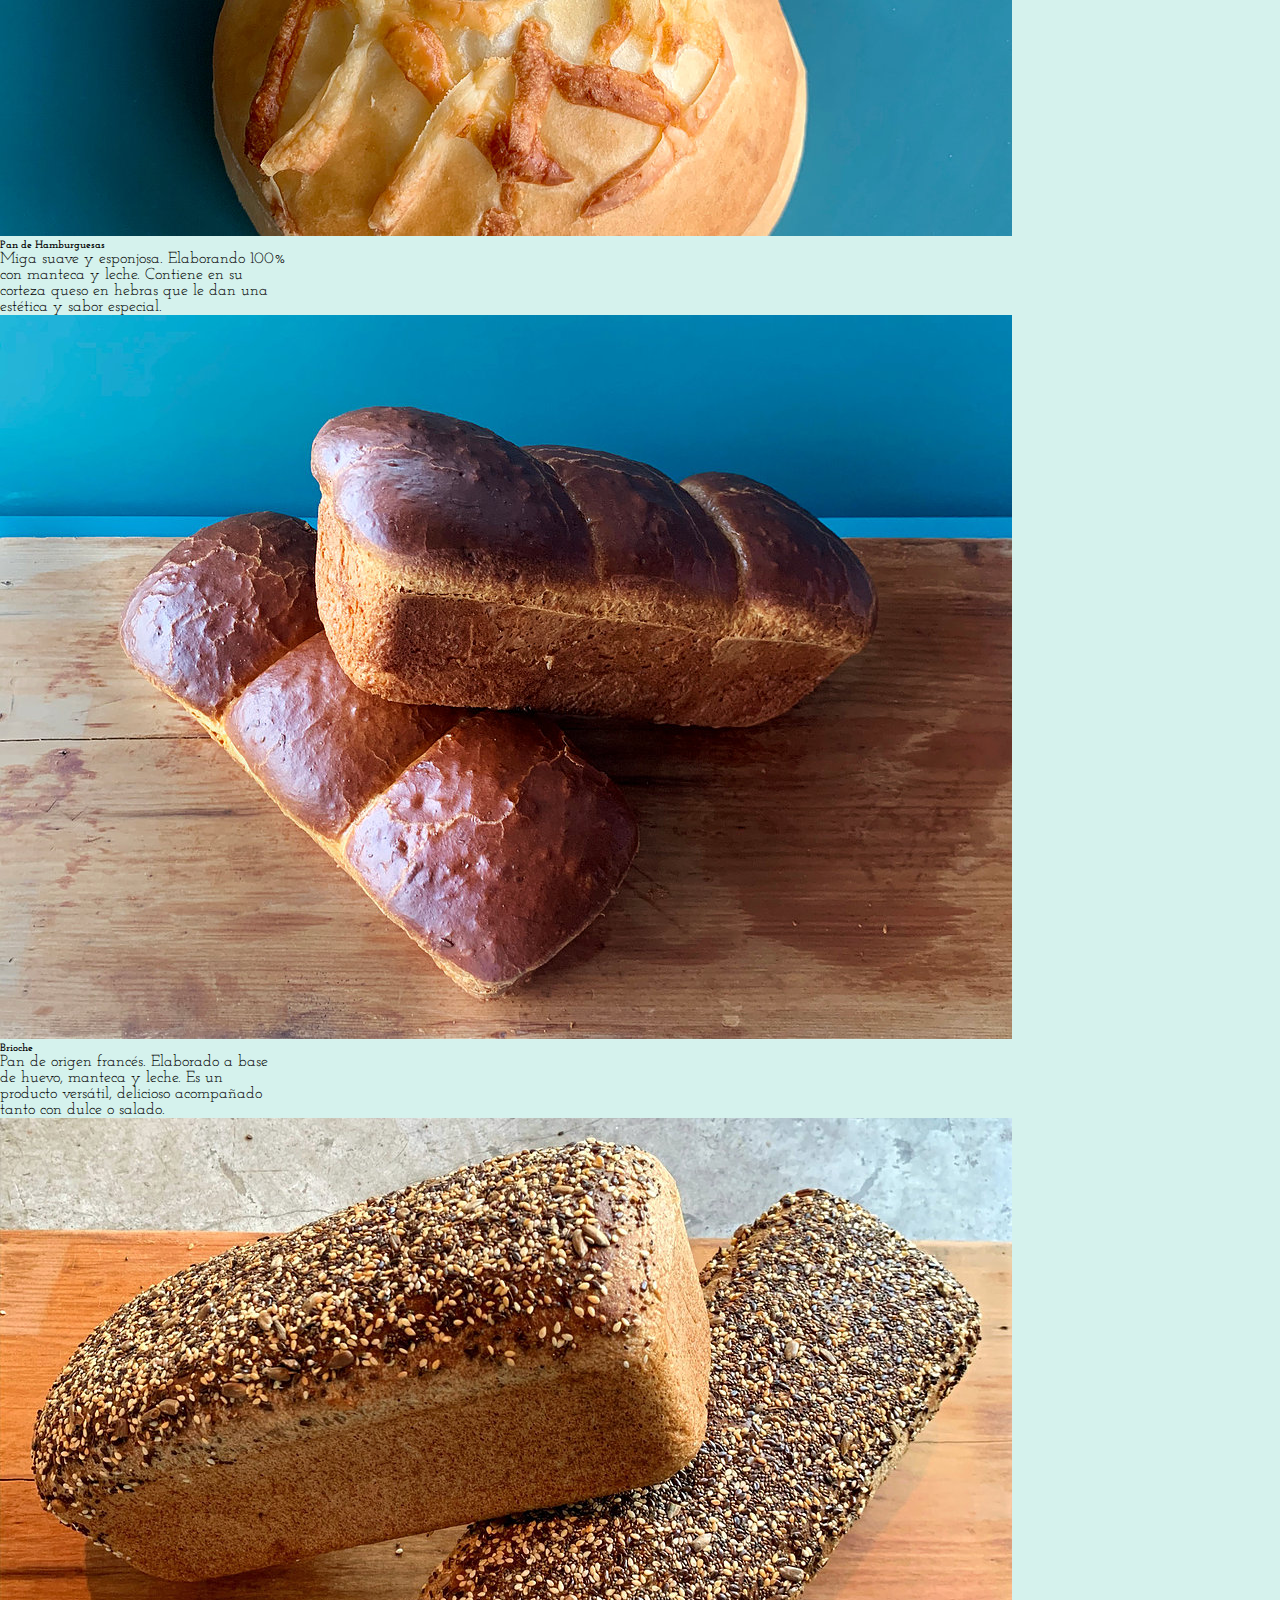
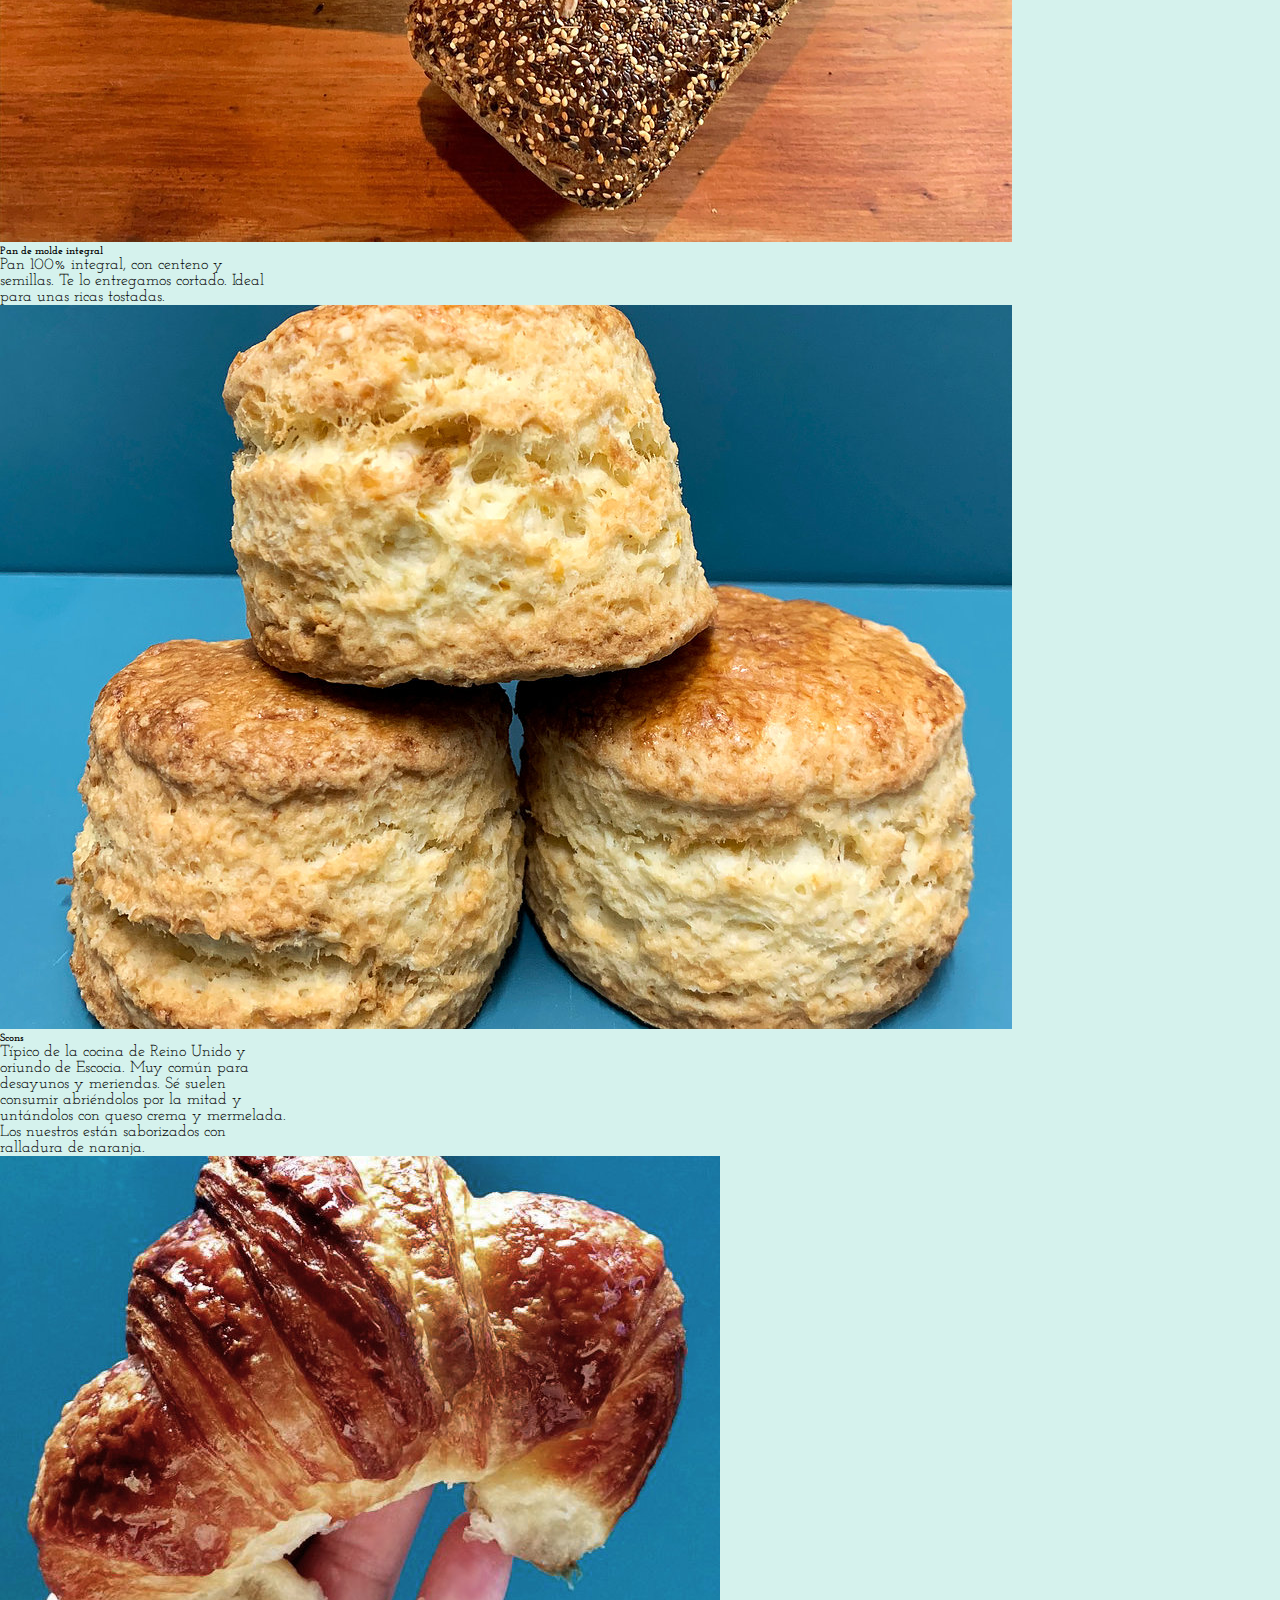
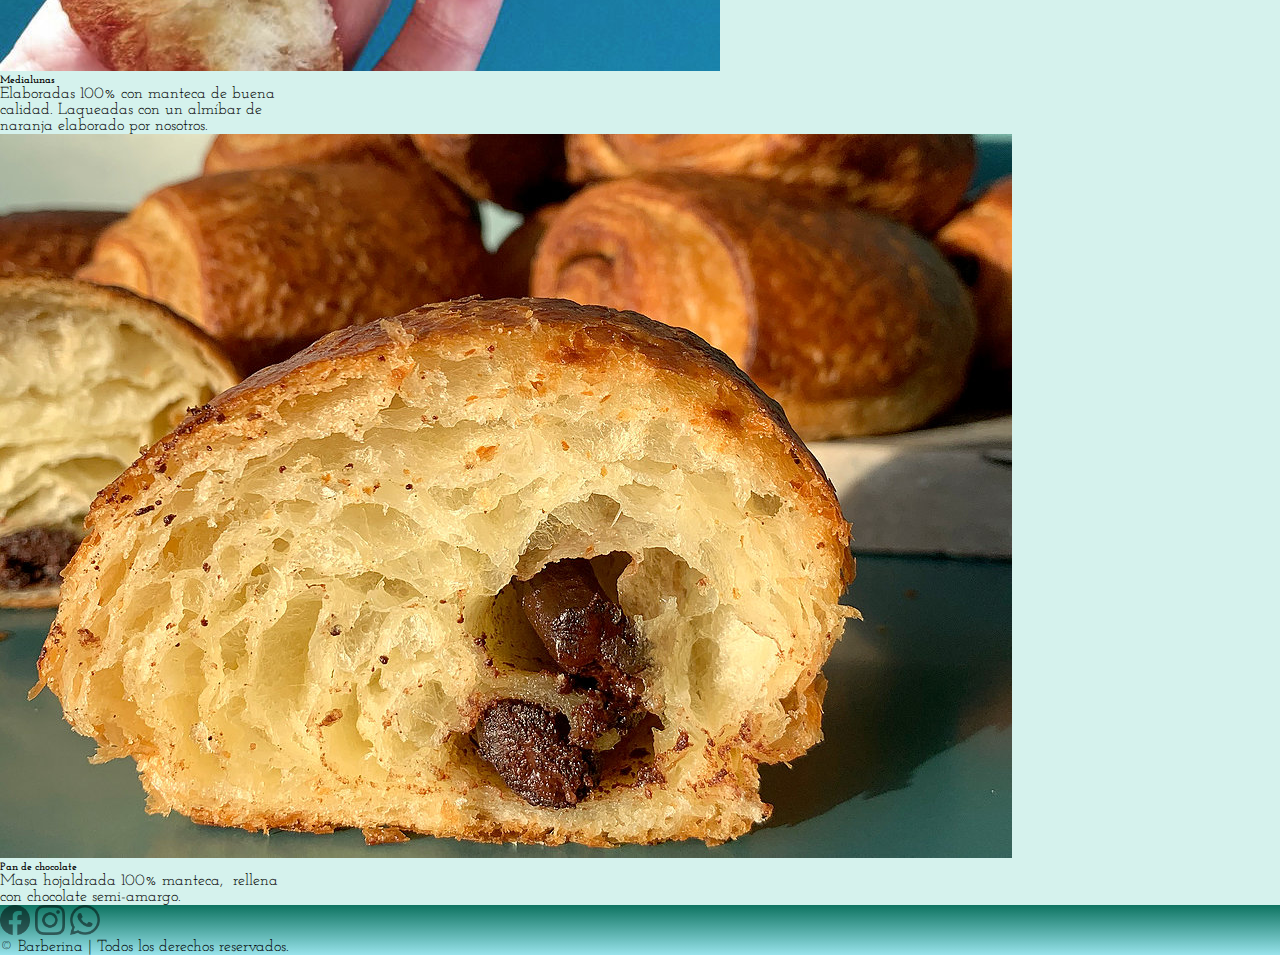
<file: panificados.html>
<!DOCTYPE html>
<html lang="en">
<head>
    <meta charset="UTF-8">
    <meta http-equiv="X-UA-Compatible" content="IE=edge">
    <meta name="viewport" content="width=device-width, initial-scale=1.0">
    <meta name="description" content="Sección de productos de la empresa, sección de panificados">
    <meta name="keywords" content="BARBERINA, PANIFICADOS, CIABATTA, FIGAZA, NERITOS INTEGRALES, PAN BURGER, BRIOCHE, PAN DE MOLDE INTEGRAL, SCONS, MEDIALUNAS, PAN DE CHOCOLATE">
    <link href="https://cdn.jsdelivr.net/npm/bootstrap@5.1.1/dist/css/bootstrap.min.css" rel="stylesheet" integrity="sha384-F3w7mX95PdgyTmZZMECAngseQB83DfGTowi0iMjiWaeVhAn4FJkqJByhZMI3AhiU" crossorigin="anonymous">
    <link rel="preconnect" href="https://fonts.googleapis.com"> 
    <link rel="preconnect" href="https://fonts.gstatic.com" crossorigin> 
    <link href="https://fonts.googleapis.com/css2?family=Josefin+Slab:ital,wght@0,200;0,500;0,700;1,200&display=swap" rel="stylesheet">
    <link href='https://unpkg.com/boxicons@2.0.9/css/boxicons.min.css' rel='stylesheet'>
    <link rel="stylesheet" href="indexx.css">
    <link rel="shortcut icon" href="images/logo/favicon_io/favicon.ico">
    <title>Barberina | Panificados</title>
</head>
<body>
<header>  
    <nav class="menuColor navbar navbar-light navbar-expand-lg">
        <div class="container-fluid">
            <a href="index.html" class="navbar-brand mx-auto"><img src="images/logo/barberina logo negro.png" width="75px" height="75px" alt="barberina-logo"></a>
            <button class="navbar-toggler" type="button" data-bs-toggle="collapse" data-bs-target="#navbarSupportedContent" aria-controls="navbarSupportedContent" aria-expanded="false" aria-label="Toggle navigation">
            <span class="navbar-toggler-icon"></span>
            </button>   

            <div class="collapse navbar-collapse d-lg-flex justify-content-lg-end text-end" id="navbarSupportedContent">
                <ul class="navbar-nav">
                    <li class="nav-item px-md-3"><a class="nav-link" href="quienessomos.html">Quienes somos</a></li>
                    <li class="nav-item px-md-3 dropdown"><a class="nav-link dropdown-toggle" href="#" id="navbarDropdown" role="button" data-bs-toggle="dropdown" aria-expanded="false">Productos</a>
                        <ul class="dropdown-menu" aria-labelledby="navbarDropdown">
                            <li><a class="dropdown-item" href="panificados.html">Panificados</a></li>
                            <li><a class="dropdown-item" href="tortas.html">Tortas</a></li>
                        </ul>
                    </li>
                    <li class="nav-item px-md-3"><a class="nav-link" href="tienda.html">Tienda</a></li>
                    <li class="nav-item px-md-3"><a class="nav-link" href="envios.html">Envios</a></li>
                    <li class="nav-item px-md-3"><a class="nav-link" href="contacto.html">Contacto<a></li>
                    <li class="nav-item px-md-3"><a class="nav-link" href="#"><i class='bx bx-shopping-bag'></i><a></li>    
                </ul>
            </div>
        </div>
    </nav>
</header> 
    
<div class="separador"></div>

<main>
    <section class="panificados">
        <h3 class="pt-5 text-center">PANIFICADOS</h3>
        <div class="d-lg-grid py-5 justify-content-lg-center d-flex flex-column align-items-center">
            <div class="row pb-2">
                <div class="col-lg-4 col-md-6 col-sm-12 mb-2">
                    <div class="card h-100 mx-auto" style="width: 18rem;">
                        <img src="images/productos/panificados/ciabatta.jpg" class="card-img-top" alt="ciabatta">
                        <div class="card-body">
                            <h6 class="text-center"><strong>Ciabatta</strong></h6>
                            <p class="card-text">Tipo de pan italiano clásico, se caracteriza por su miga esponjosa y su corteza crujiente. Para acompañar tus comidas. Ideal para asados, picadas y sándwich.</p>
                        </div>
                    </div>
                </div>
              
                <div class="col-lg-4 col-md-6 col-sm-12 mb-2">
                    <div class="card h-100 mx-auto" style="width: 18rem;">
                        <img src="images/productos/panificados/figazita.jpg" class="card-img-top" alt="figaza">
                        <div class="card-body">
                            <h6 class="text-center"><strong>Figaza</strong></h6>
                            <p class="card-text">Pan tierno y sabroso, elaborado 100%  con manteca. Su uso es muy variado, en sándwich con carnes tibias, frías, fiambres, quesos, salames o abiertos a la mitad y untados con quesos o mermelada para acompañar un rico desayuno o merienda.</p>
                        </div>
                    </div>
                </div>

                <div class="col-lg-4 col-md-6 col-sm-12 mb-2">
                    <div class="card h-100 mx-auto" style="width: 18rem;">
                        <img src="images/productos/panificados/negritos integrales.jpg" class="card-img-top" alt="negritos integrales">
                        <div class="card-body">
                            <h6 class="text-center"><strong>Negritos Integrales</strong></h6>
                            <p class="card-text">Pan integral de salvado con semillas. Levemente dulce, elaborado con azúcar negra y miel. Se puede consumir tanto solo o para realizar riquísimos sándwich.</p>
                        </div>
                    </div>
                </div>
            </div>

            <div class="row pb-2">
                <div class="col-lg-4 col-md-6 col-sm-12 mb-2">
                    <div class="card h-100 mx-auto" style="width: 18rem;">
                        <img src="images/productos/panificados/pan hamburguesas.jpg" class="card-img-top" alt="pan hamburguesas">
                        <div class="card-body">
                            <h6 class="text-center"><strong>Pan de Hamburguesas</strong></h6>
                            <p class="card-text">Miga suave y esponjosa. Elaborando 100% con manteca y leche. Contiene en su corteza queso en hebras que le dan una estética y sabor especial.</p>
                        </div>
                    </div>
                </div>
                <div class="col-lg-4 col-md-6 col-sm-12 mb-2">
                    <div class="card h-100 mx-auto" style="width: 18rem;">
                        <img src="images/productos/panificados/brioche.jpg" class="card-img-top" alt="brioche">
                        <div class="card-body">
                            <h6 class="text-center"><strong>Brioche</strong></h6>
                            <p class="card-text">Pan de origen francés. Elaborado a base de huevo, manteca y leche. Es un producto versátil, delicioso acompañado tanto con dulce o salado.</p>
                        </div>
                    </div>
                </div>
                <div class="col-lg-4 col-md-6 col-sm-12 mb-2">
                    <div class="card h-100 mx-auto" style="width: 18rem;">
                        <img src="images/productos/panificados/pan integral.jpg" class="card-img-top" alt="molde integral">
                        <div class="card-body">
                            <h6 class="text-center"><strong>Pan de molde integral</strong></h6>
                            <p class="card-text">Pan 100% integral, con centeno y semillas. Te lo entregamos cortado. Ideal para unas ricas tostadas. </p>
                        </div>
                    </div>
                </div>
            </div>

            <div class="row">
                <div class="col-lg-4 col-md-6 col-sm-12 mb-2">
                    <div class="card h-100 mx-auto" style="width: 18rem;">
                        <img src="images/productos/panificados/scons.jpg" class="card-img-top" alt="scons">
                        <div class="card-body">
                            <h6 class="text-center"><strong>Scons</strong></h6>
                            <p class="card-text">Típico de la cocina de Reino Unido y oriundo de Escocia. Muy común para desayunos y meriendas. Sé suelen consumir abriéndolos por la mitad y untándolos con queso crema y mermelada. Los nuestros están saborizados con ralladura de naranja.</p>
                        </div>
                    </div>
                </div>
                <div class="col-lg-4 col-md-6 col-sm-12 mb-2">
                    <div class="card h-100 mx-auto" style="width: 18rem;">
                        <img src="images/productos/panificados/medialunas.jpg" class="card-img-top" alt="medialunas">
                        <div class="card-body">
                            <h6 class="text-center"><strong>Medialunas</strong></h6>
                            <p class="card-text">Elaboradas 100% con manteca de buena calidad. Laqueadas con un almíbar de naranja elaborado por nosotros.</p>
                        </div>
                    </div>
                </div>
                <div class="col-lg-4 col-md-6 col-sm-12 mb-2">
                    <div class="card h-100 mx-auto" style="width: 18rem;">
                        <img src="images/productos/panificados/pan de chocolate.jpg" class="card-img-top" alt="pan chocolate">
                        <div class="card-body">
                            <h6 class="text-center"><strong>Pan de chocolate</strong></h6>
                            <p class="card-text">Masa hojaldrada 100% manteca,  rellena con chocolate semi-amargo.</p>
                        </div>
                    </div>
                </div>
            </div>
              
          </div>
    </section>
</main>

<footer class="bottom">
    <div class="container-fluid text-center py-3"> 
        <a class="px-4" href="https://www.facebook.com/baberinapanaderiaypasteleria" target="_blank" ><img src="images/rs/fb.png" width="30" height="30"></a>
        <a class="px-4" href="https://www.instagram.com/barberina_/" target="_blank" ><img src="images/rs/ig.png" width="30" height="30"></a>
        <a class="px-4" href="https://www.whatsapp.com/" target="_blank" ><img src="images/rs/wpp.png" width="30" height="30"></a> 
        <p class="pt-3">© Barberina | Todos los derechos reservados.</p>
    </div>    
</footer>

<script src="https://cdn.jsdelivr.net/npm/bootstrap@5.1.1/dist/js/bootstrap.bundle.min.js" integrity="sha384-/bQdsTh/da6pkI1MST/rWKFNjaCP5gBSY4sEBT38Q/9RBh9AH40zEOg7Hlq2THRZ" crossorigin="anonymous"></script>   
</body>
</html>
</file>
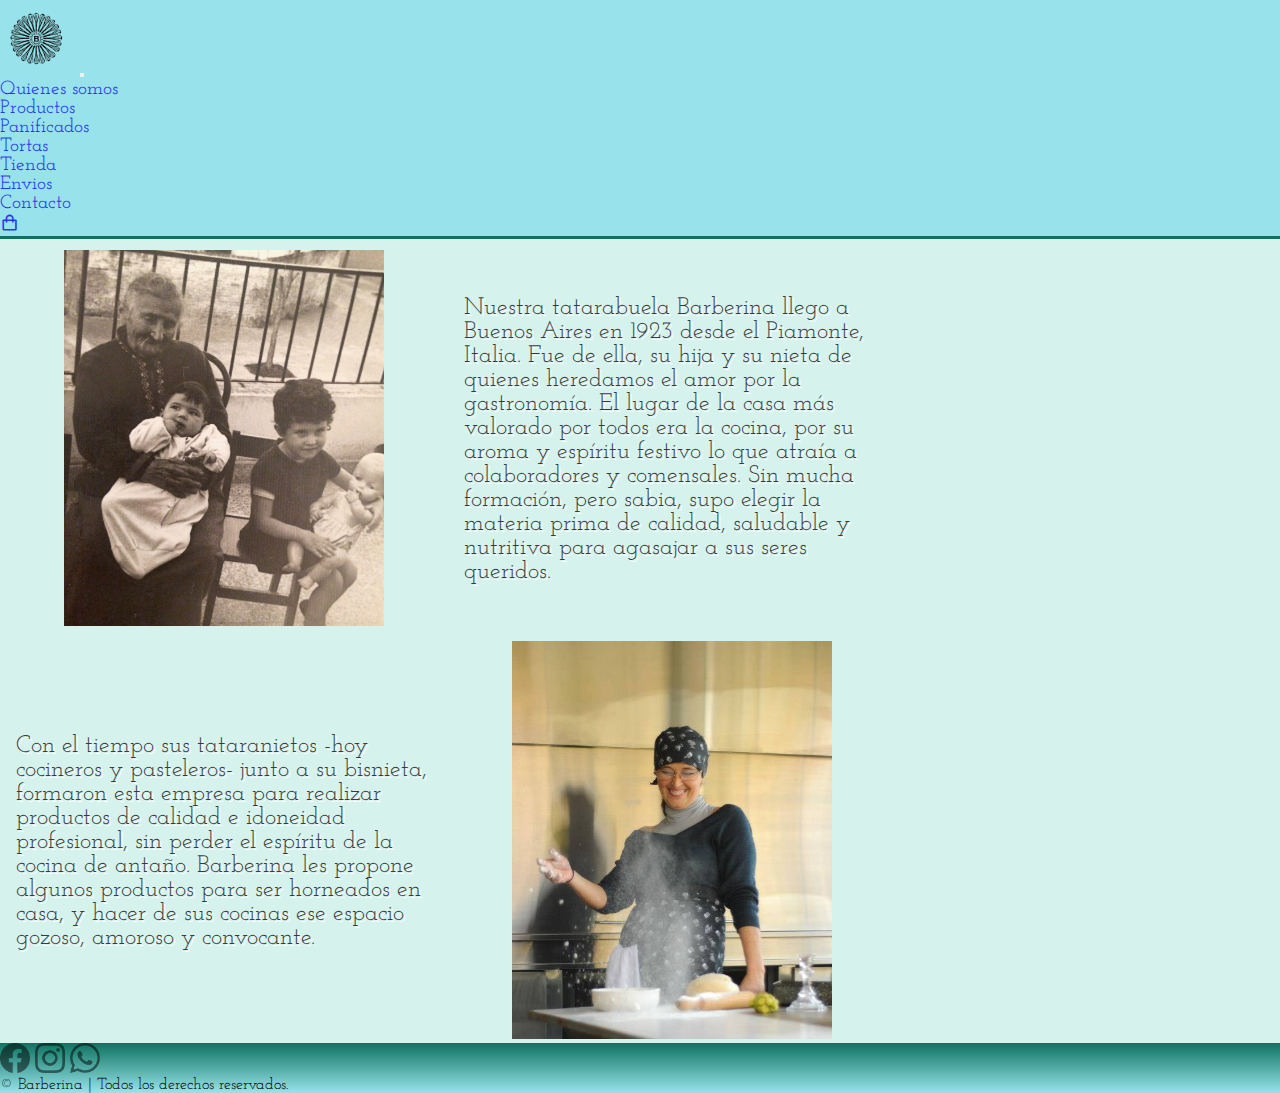
<file: quienessomos.html>
<!DOCTYPE html>
<html lang="en">
<head>
    <meta charset="UTF-8">
    <meta http-equiv="X-UA-Compatible" content="IE=edge">
    <meta name="viewport" content="width=device-width, initial-scale=1.0">
    <meta name="description" content="Nuestra tatarabuela Barberina llego a Buenos Aires en 1923 desde el Piamonte, Italia. Fue de ella, su hija y su nieta de quienes heredamos el amor por la gastronomía. El lugar de la casa más valorado por todos era la cocina, por su aroma y espíritu festivo lo que atraía a colaboradores y comensales. Sin mucha formación, pero sabia, supo elegir la materia prima de calidad, saludable y nutritiva para agasajar a sus seres queridos.
    Con el tiempo sus tataranietos -hoy cocineros y pasteleros- junto a su bisnieta, formaron esta empresa para realizar productos de calidad e idoneidad profesional, sin perder el espíritu de la cocina de antaño. Barberina les propone algunos productos para ser horneados en casa, y hacer de sus cocinas ese espacio gozoso, amoroso y convocante.">
    <meta name="keywords" content="BARBERINA, QUIENES SOMOS, HISTORIA, INICIOS">
    <link href="https://cdn.jsdelivr.net/npm/bootstrap@5.1.1/dist/css/bootstrap.min.css" rel="stylesheet" integrity="sha384-F3w7mX95PdgyTmZZMECAngseQB83DfGTowi0iMjiWaeVhAn4FJkqJByhZMI3AhiU" crossorigin="anonymous">
    <link rel="preconnect" href="https://fonts.googleapis.com"> 
    <link rel="preconnect" href="https://fonts.gstatic.com" crossorigin> 
    <link href="https://fonts.googleapis.com/css2?family=Josefin+Slab:ital,wght@0,200;0,500;0,700;1,200&display=swap" rel="stylesheet">
    <link href='https://unpkg.com/boxicons@2.0.9/css/boxicons.min.css' rel='stylesheet'>
    <link rel="stylesheet" href="indexx.css">
    <link rel="shortcut icon" href="images/logo/favicon_io/favicon.ico">

    <title>Barberina | Quienes Somos</title>
</head>
<body>
<header>  
    <nav class="menuColor navbar navbar-light navbar-expand-lg">
        <div class="container-fluid">
            <a href="index.html" class="navbar-brand mx-auto"><img src="images/logo/barberina logo negro.png" width="75px" height="75px" alt="barberina-logo"></a>
            <button class="navbar-toggler" type="button" data-bs-toggle="collapse" data-bs-target="#navbarSupportedContent" aria-controls="navbarSupportedContent" aria-expanded="false" aria-label="Toggle navigation">
            <span class="navbar-toggler-icon"></span>
            </button>   

            <div class="collapse navbar-collapse d-lg-flex justify-content-lg-end text-end" id="navbarSupportedContent">
                <ul class="navbar-nav">
                    <li class="nav-item px-md-3"><a class="nav-link" href="quienessomos.html">Quienes somos</a></li>
                    <li class="nav-item px-md-3 dropdown"><a class="nav-link dropdown-toggle" href="#" id="navbarDropdown" role="button" data-bs-toggle="dropdown" aria-expanded="false">Productos</a>
                        <ul class="dropdown-menu" aria-labelledby="navbarDropdown">
                            <li><a class="dropdown-item" href="panificados.html">Panificados</a></li>
                            <li><a class="dropdown-item" href="tortas.html">Tortas</a></li>
                        </ul>
                    </li>
                    <li class="nav-item px-md-3"><a class="nav-link" href="tienda.html">Tienda</a></li>
                    <li class="nav-item px-md-3"><a class="nav-link" href="envios.html">Envios</a></li>
                    <li class="nav-item px-md-3"><a class="nav-link" href="contacto.html">Contacto<a></li>
                    <li class="nav-item px-md-3"><a class="nav-link" href="#"><i class='bx bx-shopping-bag'></i><a></li>
                </ul>
            </div>
        </div>
    </nav>
</header> 
    
<div class="separador"></div>

<main class="quienesSomos d-flex justify-content-center d-lg-flex justify-content-lg-center d-md-flex justify-content-md-center">
   <section class="grilla"> 
        <div class="grilla_imagen1">
            <img class="rounded-3 border border-white border-3" src="images/quienes somos/antique.jpg" alt="foto antigua">
        </div>
        <div class="grilla_texto1">
            <p>Nuestra tatarabuela Barberina llego a Buenos Aires en 1923 desde el Piamonte, Italia. Fue de ella, su hija y su nieta de quienes heredamos el amor por la gastronomía. El lugar de la casa más valorado por todos era la cocina, por su aroma y espíritu festivo lo que atraía a colaboradores y comensales. Sin mucha formación, pero sabia, supo elegir la materia prima de calidad, saludable y nutritiva para agasajar a sus seres queridos.</p>
        </div>
        <div class="grilla_texto2">
            <p>Con el tiempo sus tataranietos -hoy cocineros y pasteleros- junto a su bisnieta, formaron esta empresa para realizar productos de calidad e idoneidad profesional, sin perder el espíritu de la cocina de antaño.
            Barberina les propone algunos productos para ser horneados en casa, y hacer de sus cocinas ese espacio gozoso, amoroso y convocante.
            </p>
        </div>
        <div class="grilla_imagen2">
            <img  class="rounded-3 border border-white border-3" src="images/quienes somos/marisa.jpg" alt="Marisa">
        </div>      
    </section>
</main>

<footer class="bottom">
    <div class="container-fluid text-center py-3"> 
        <a class="px-4" href="https://www.facebook.com/baberinapanaderiaypasteleria" target="_blank" ><img src="images/rs/fb.png" width="30" height="30"></a>
        <a class="px-4" href="https://www.instagram.com/barberina_/" target="_blank" ><img src="images/rs/ig.png" width="30" height="30"></a>
        <a class="px-4" href="https://www.whatsapp.com/" target="_blank" ><img src="images/rs/wpp.png" width="30" height="30"></a> 
        <p class="pt-3">© Barberina | Todos los derechos reservados.</p>
    </div>    
</footer>

<script src="https://cdn.jsdelivr.net/npm/bootstrap@5.1.1/dist/js/bootstrap.bundle.min.js" integrity="sha384-/bQdsTh/da6pkI1MST/rWKFNjaCP5gBSY4sEBT38Q/9RBh9AH40zEOg7Hlq2THRZ" crossorigin="anonymous"></script> 
</body>
</html>
</file>
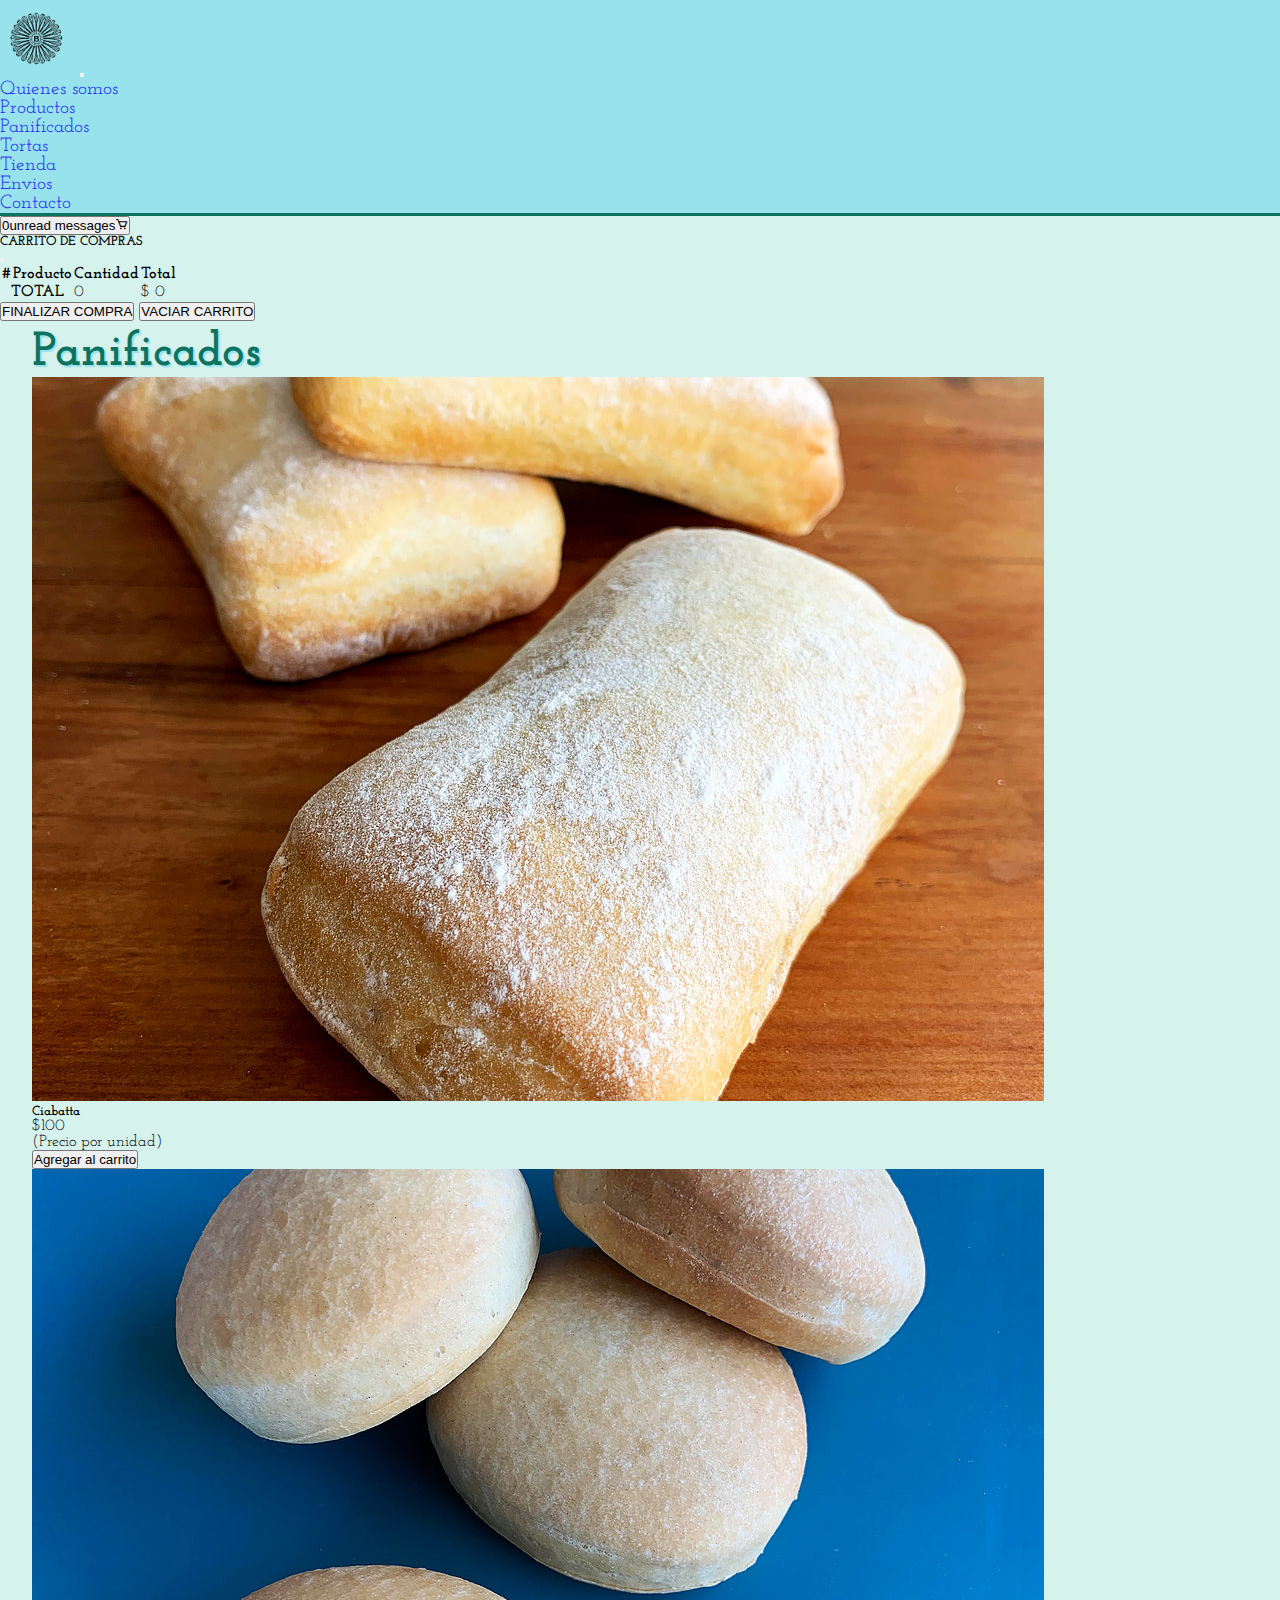
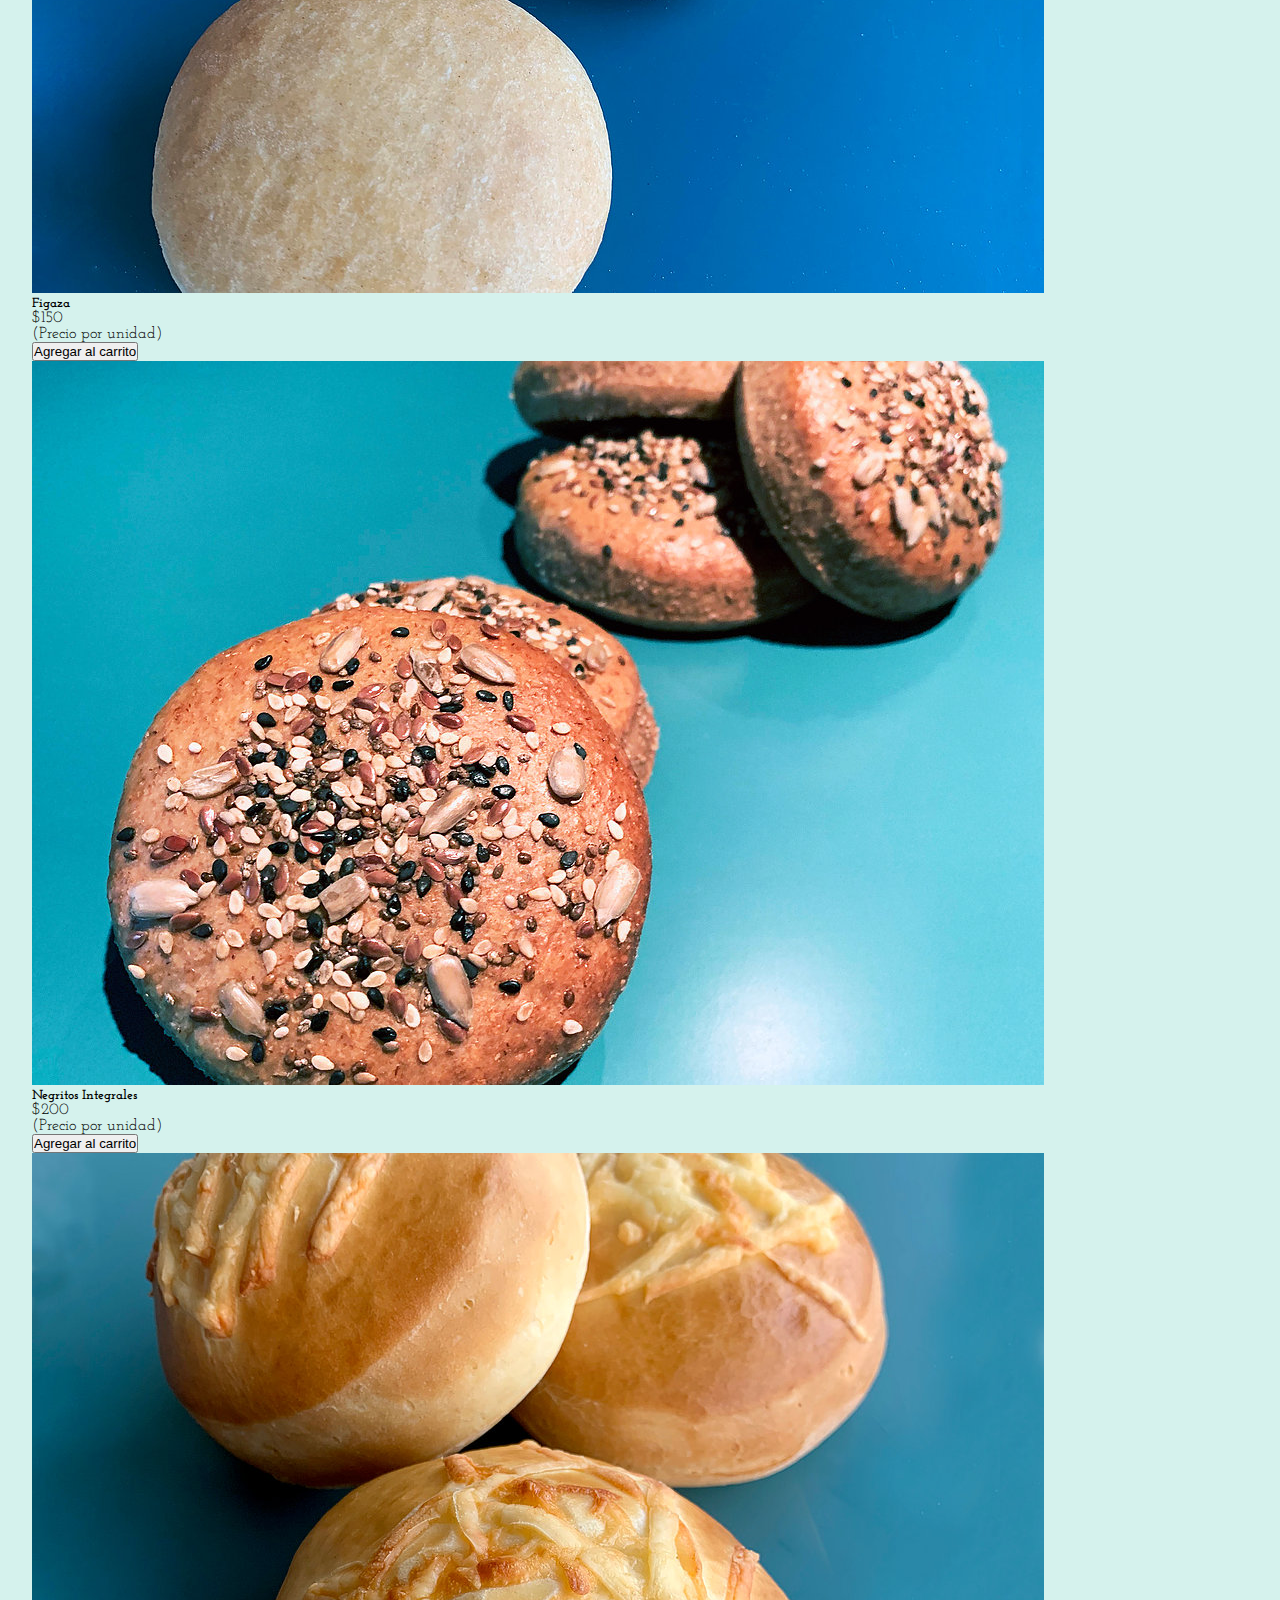
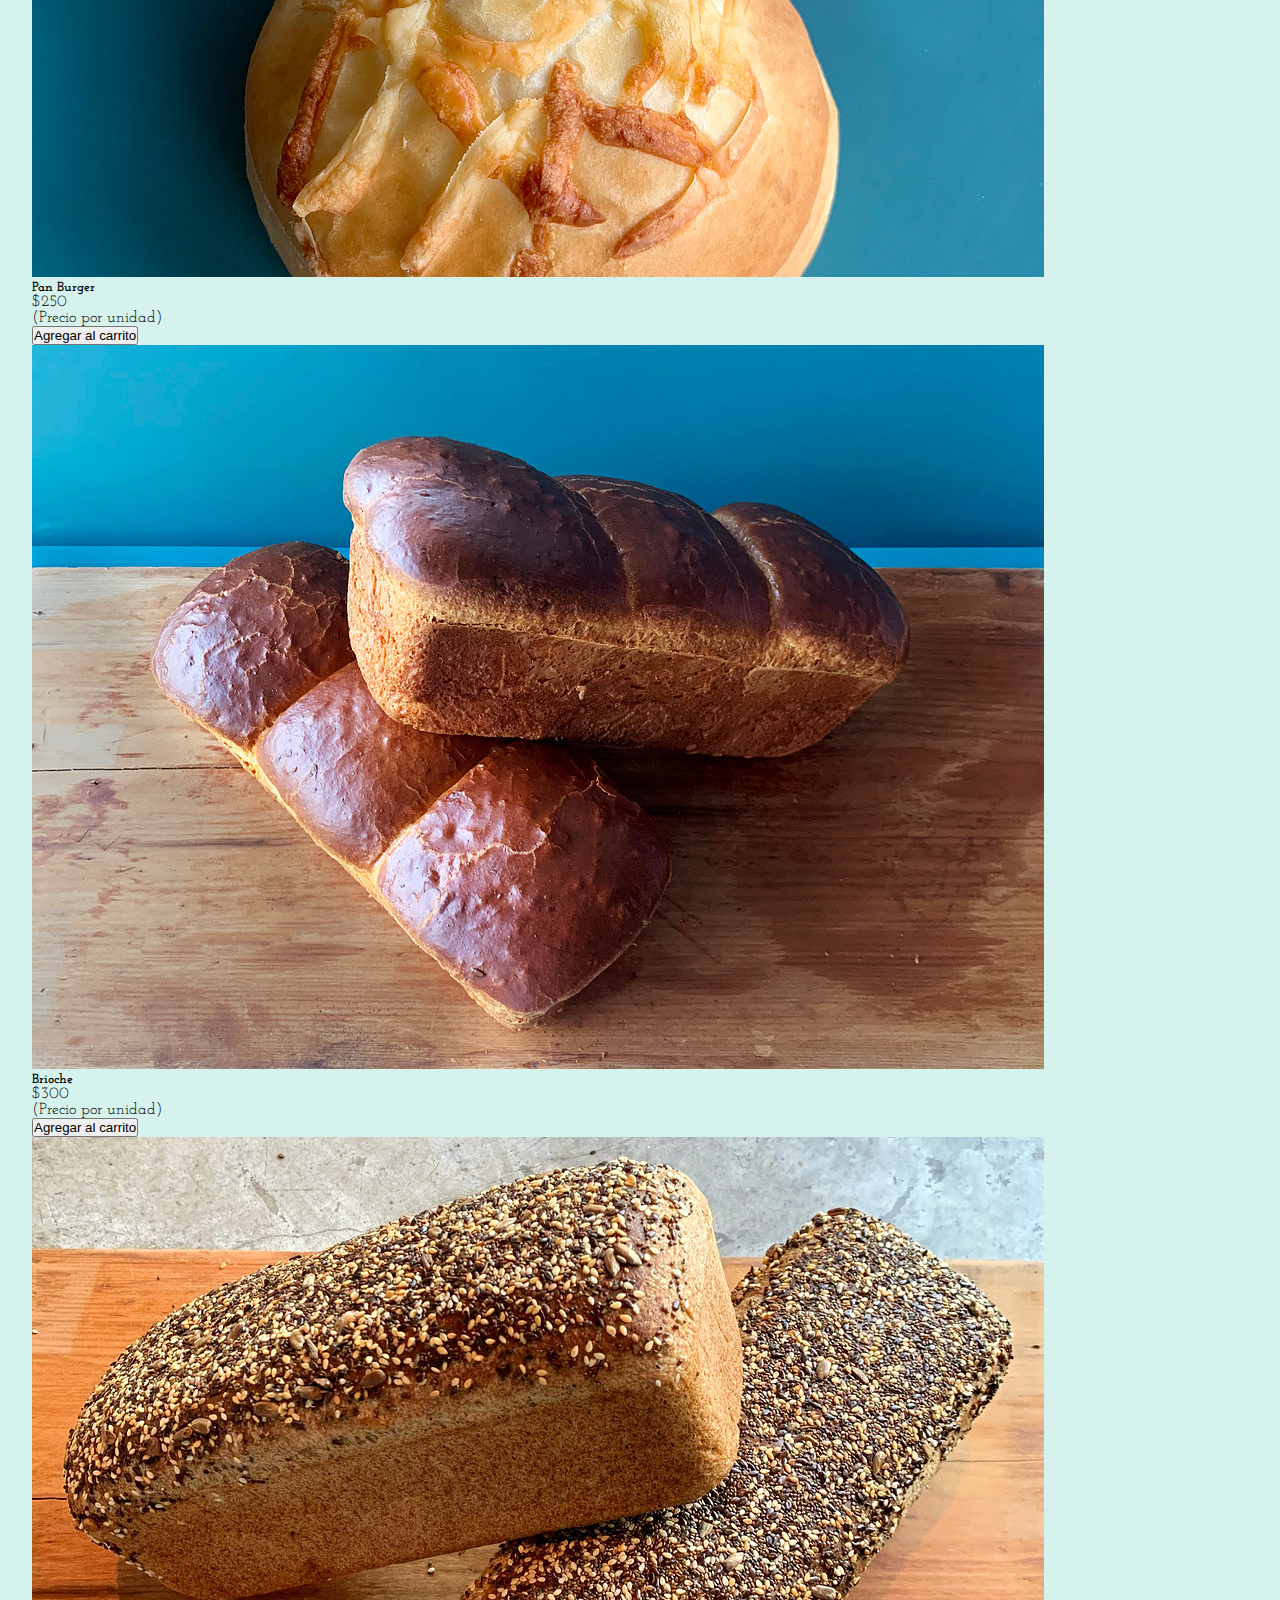
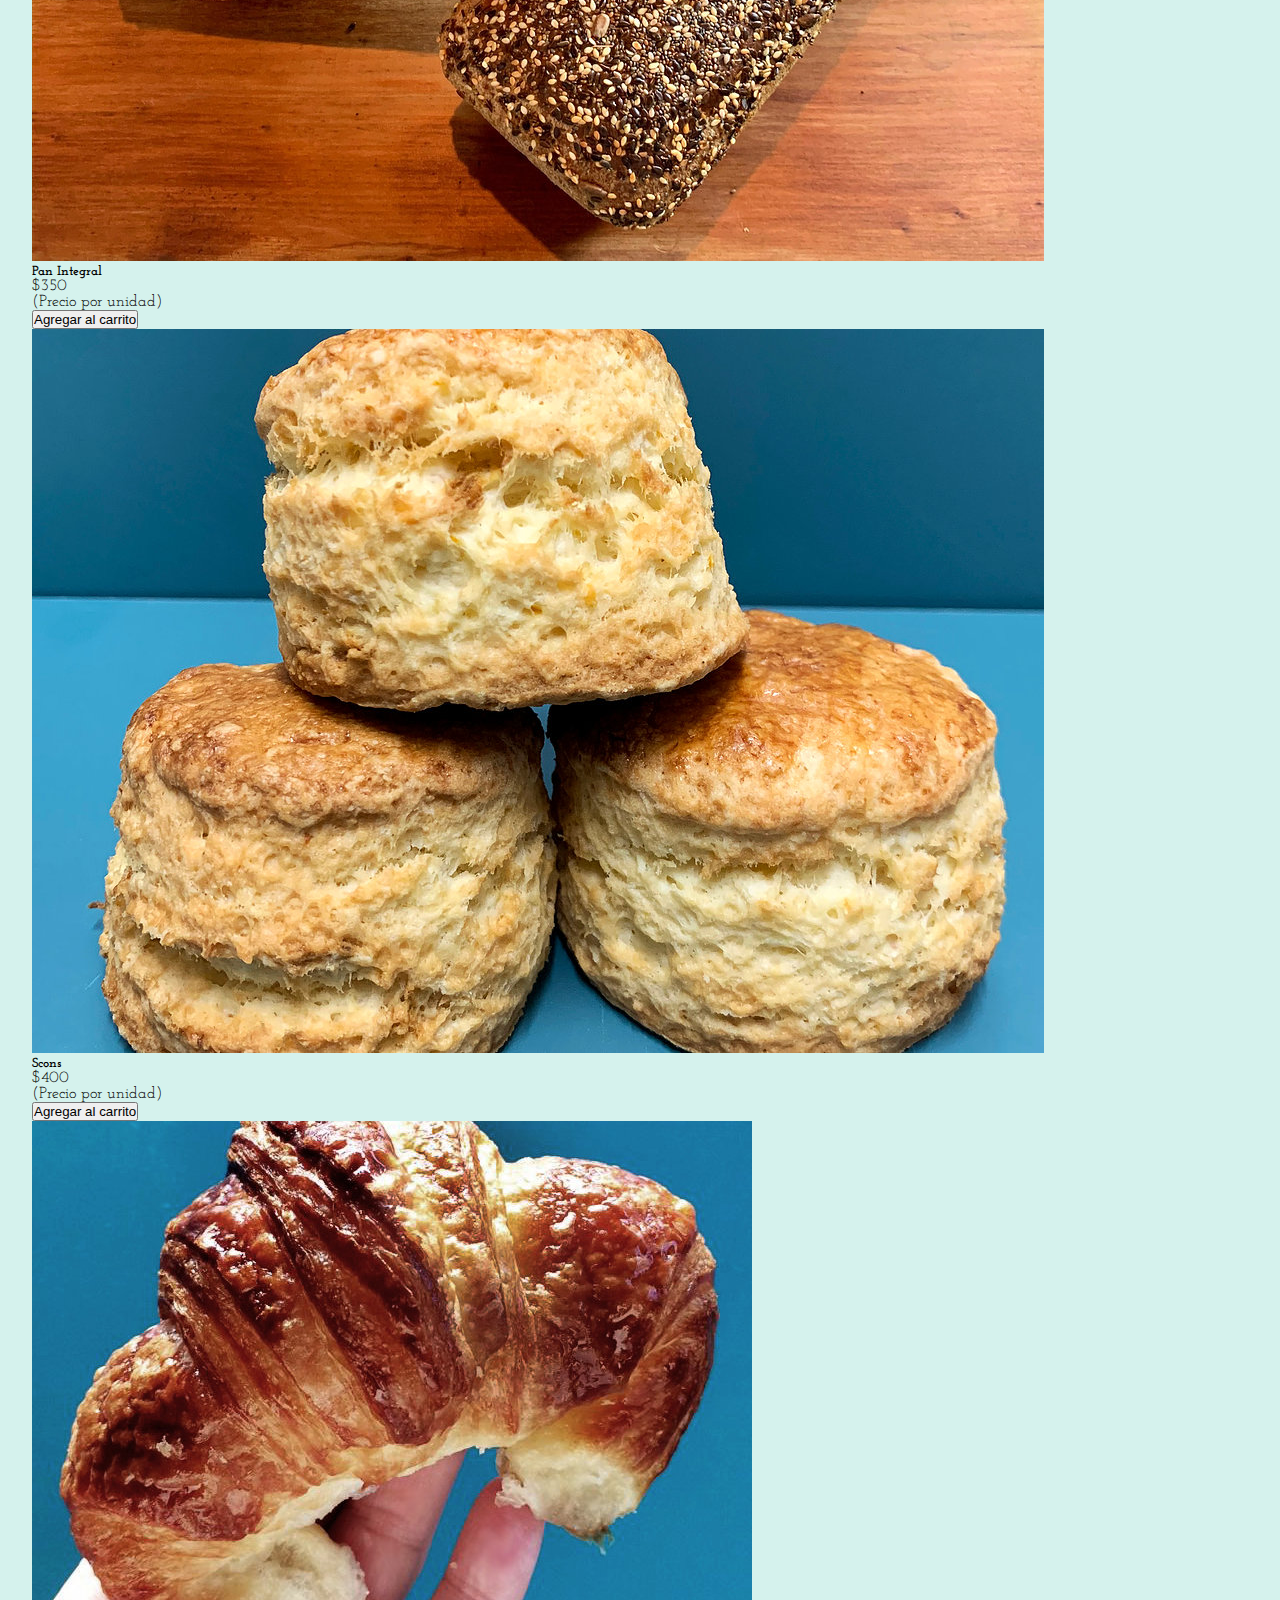
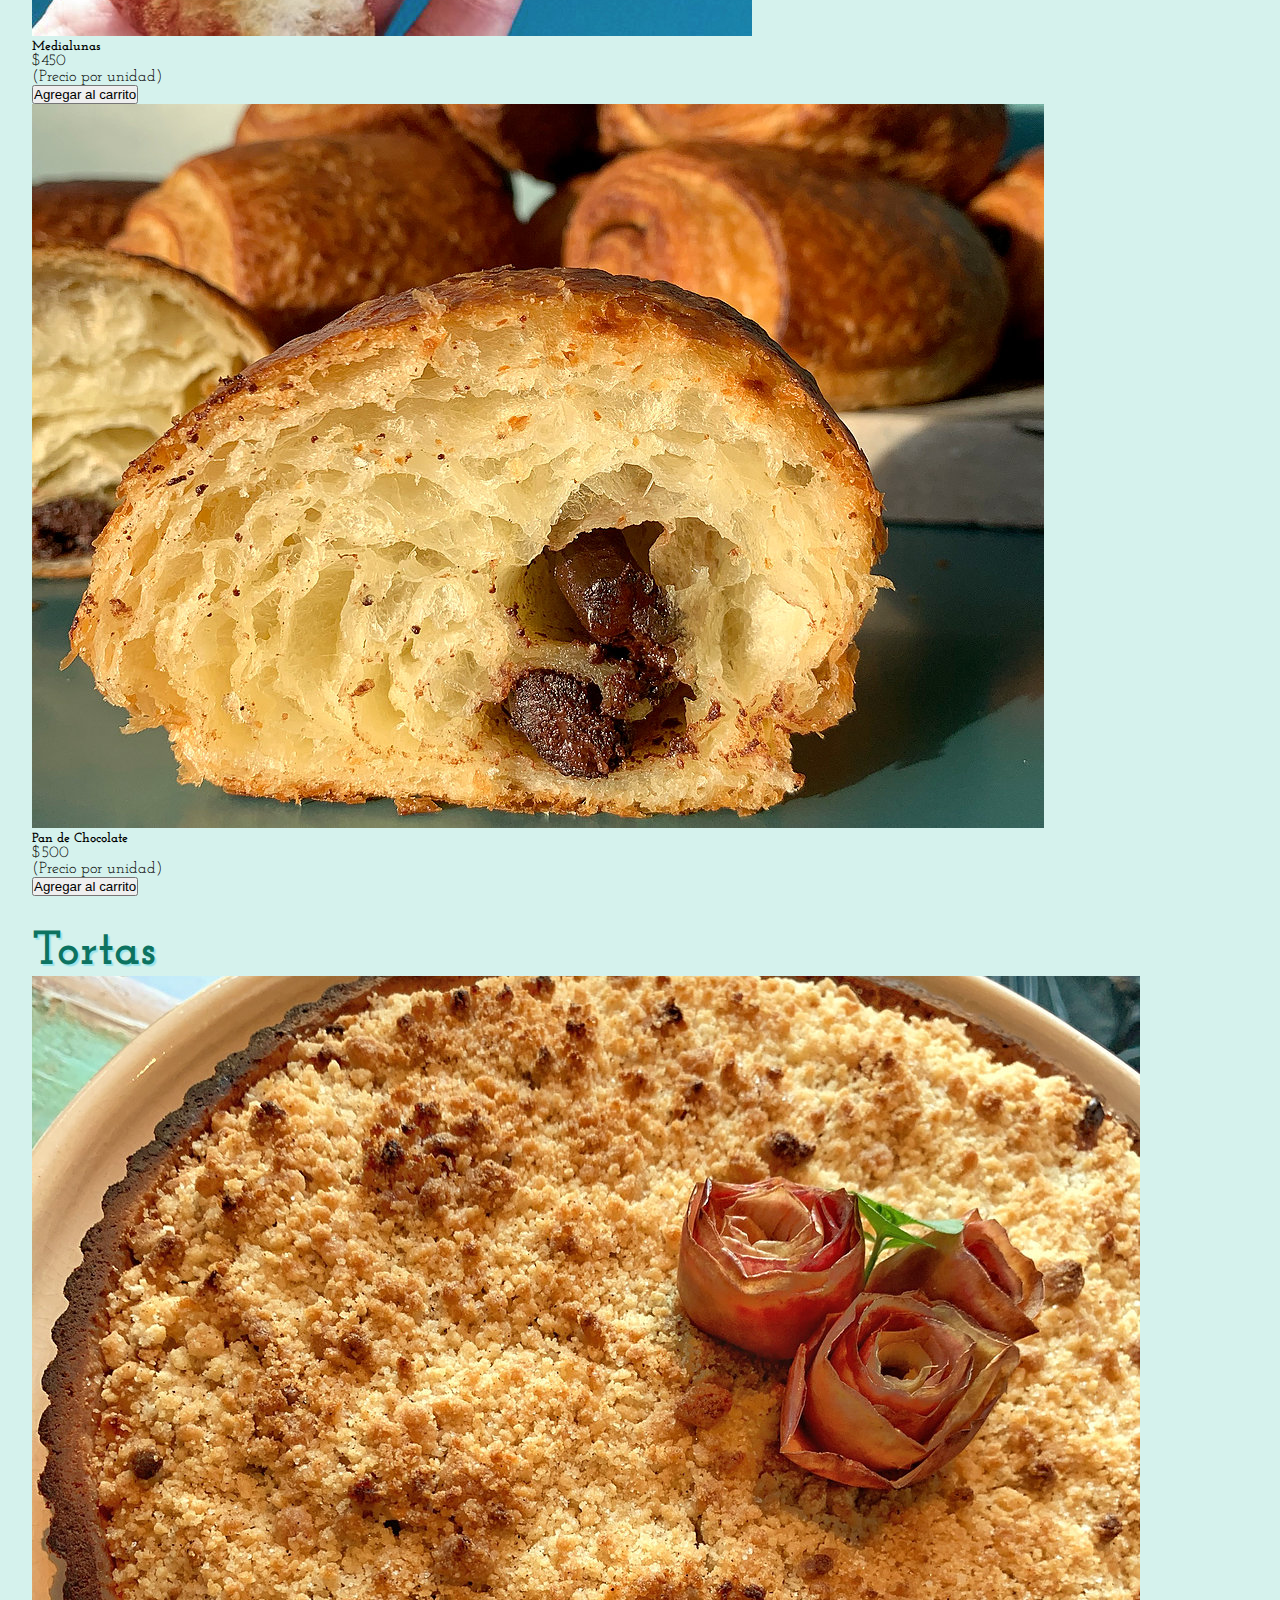
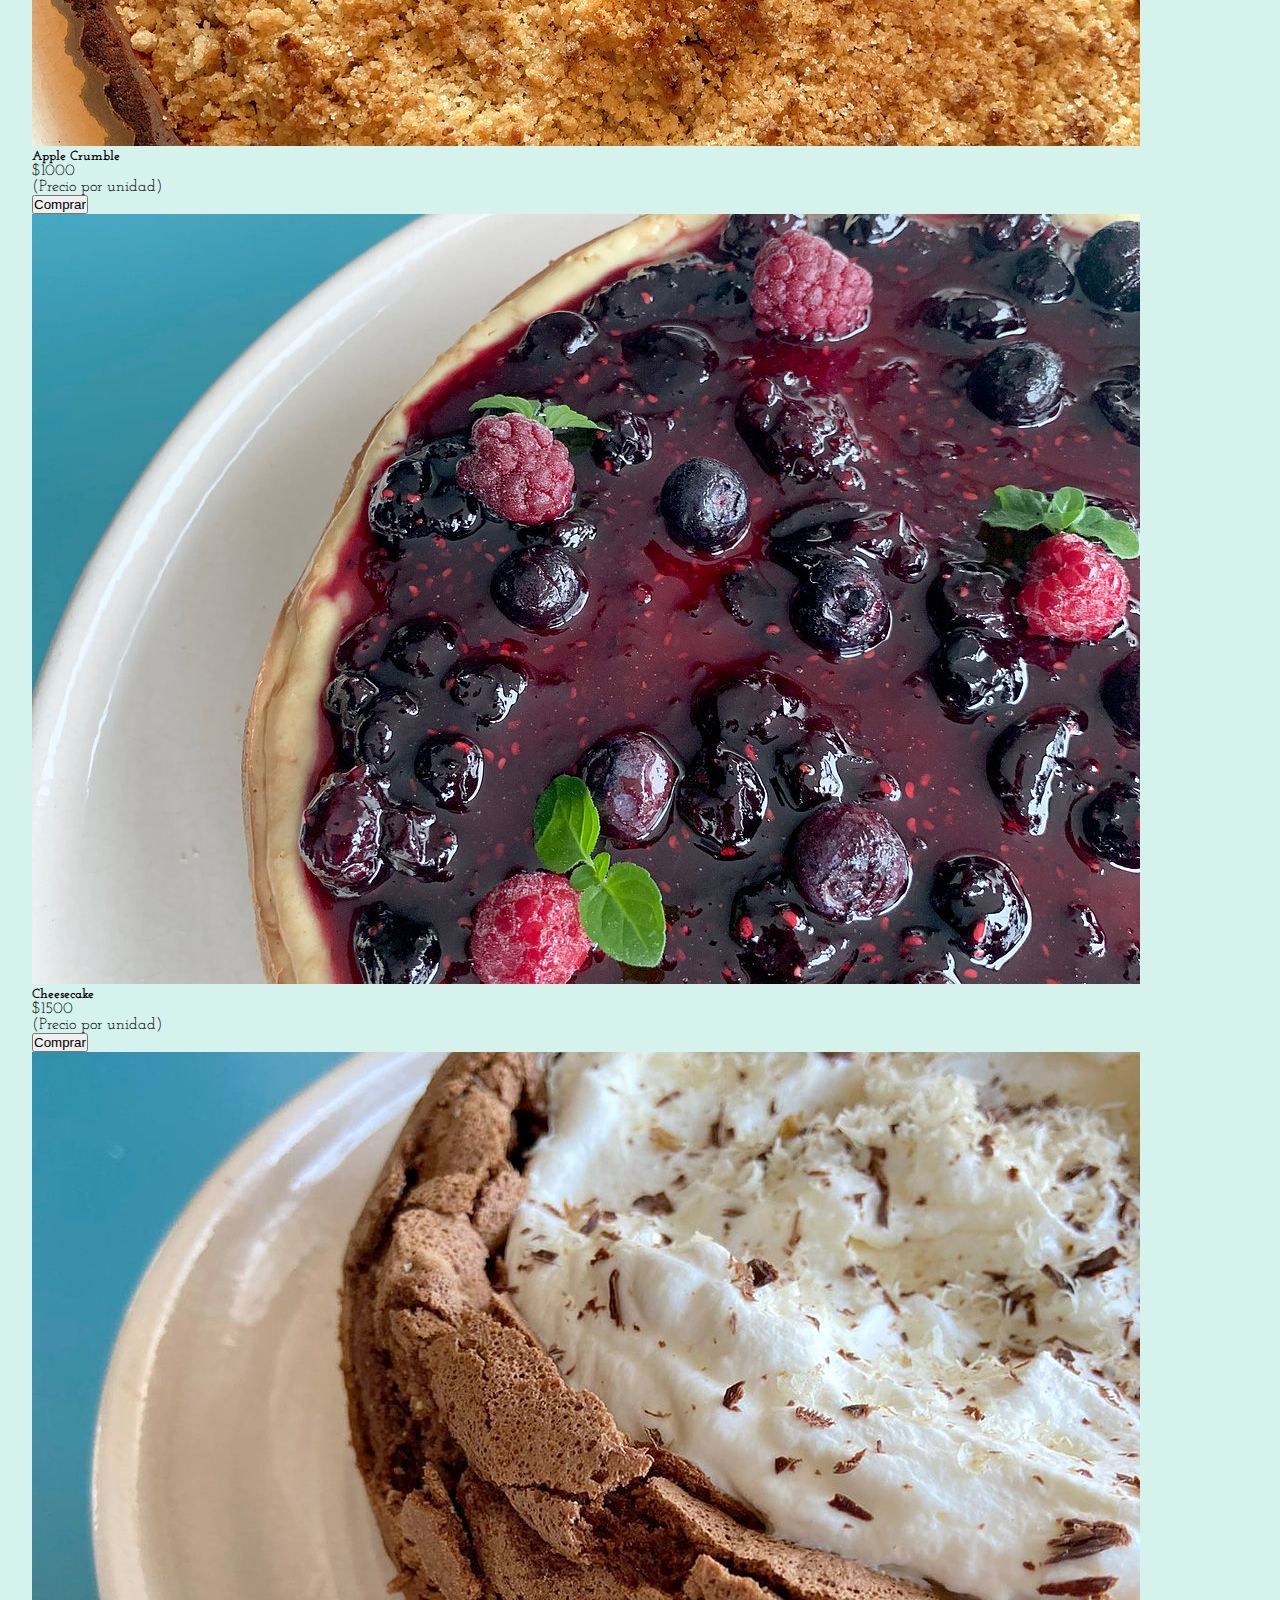
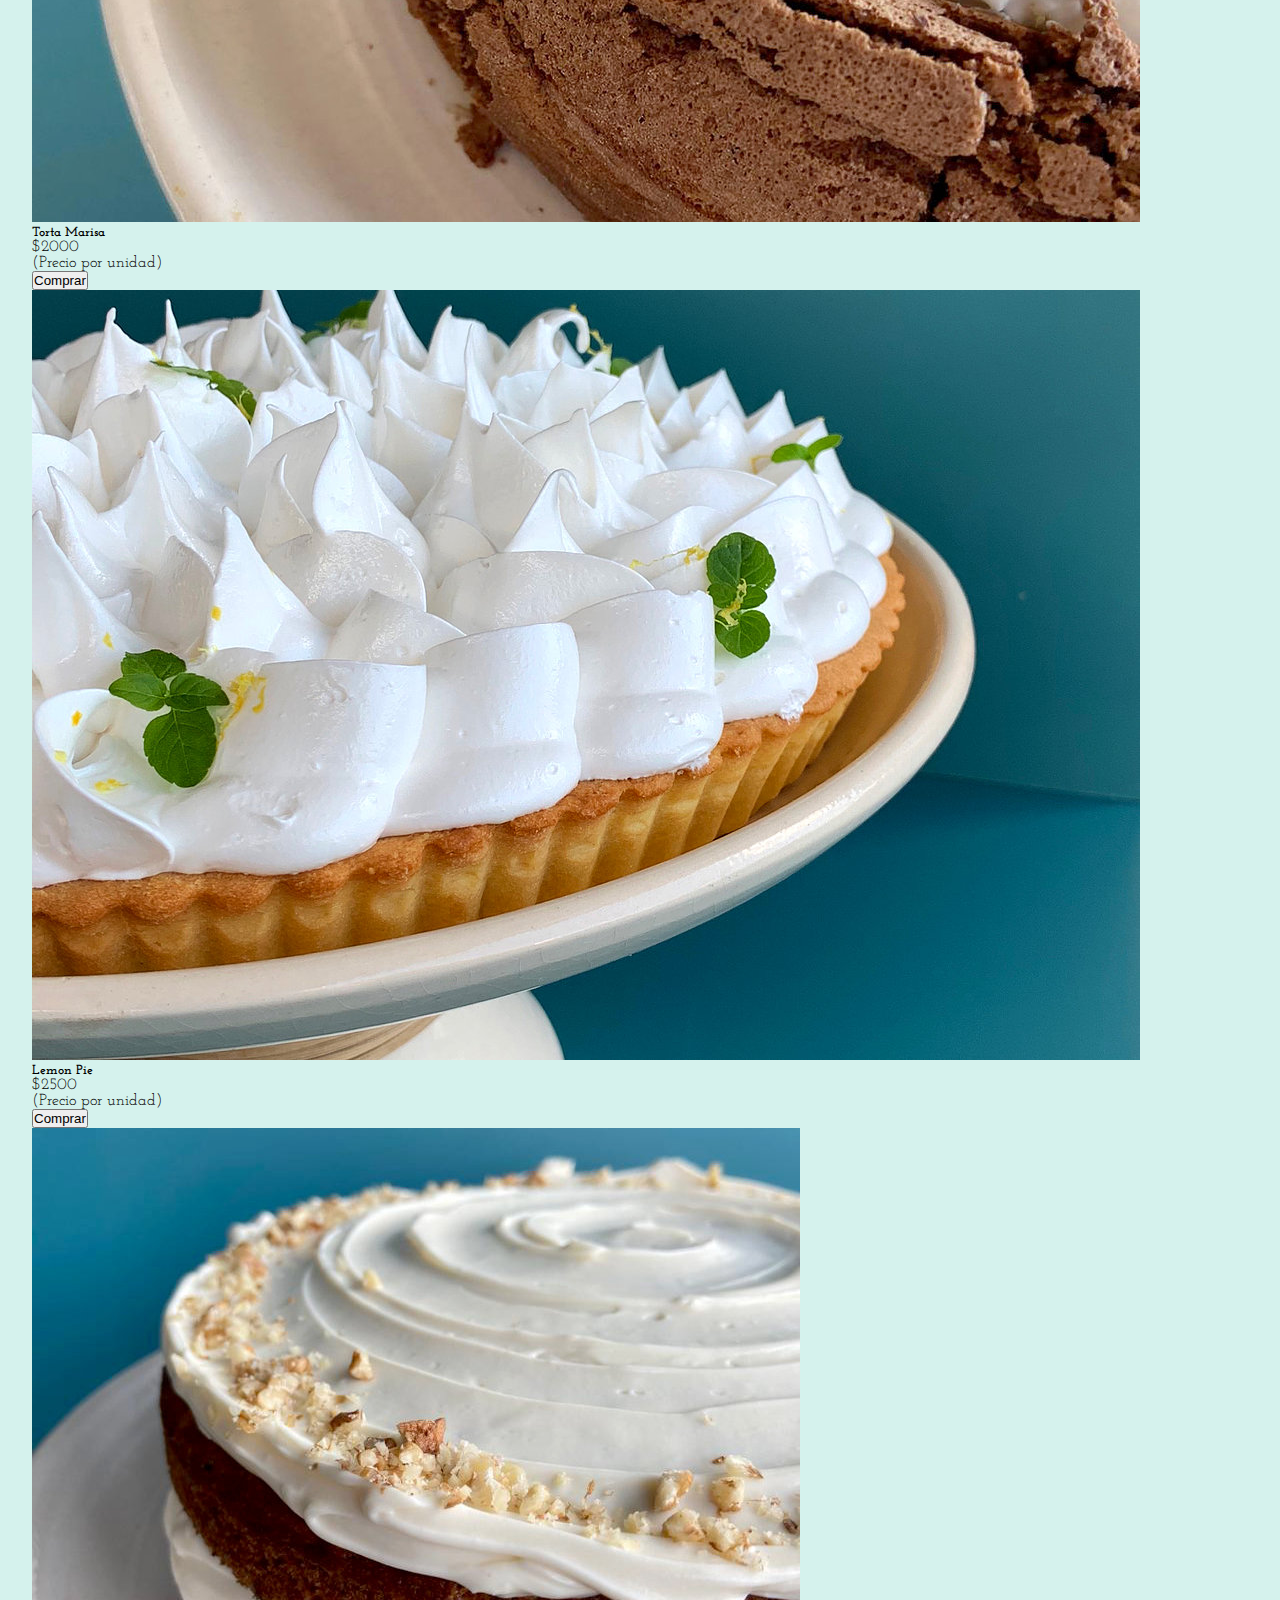
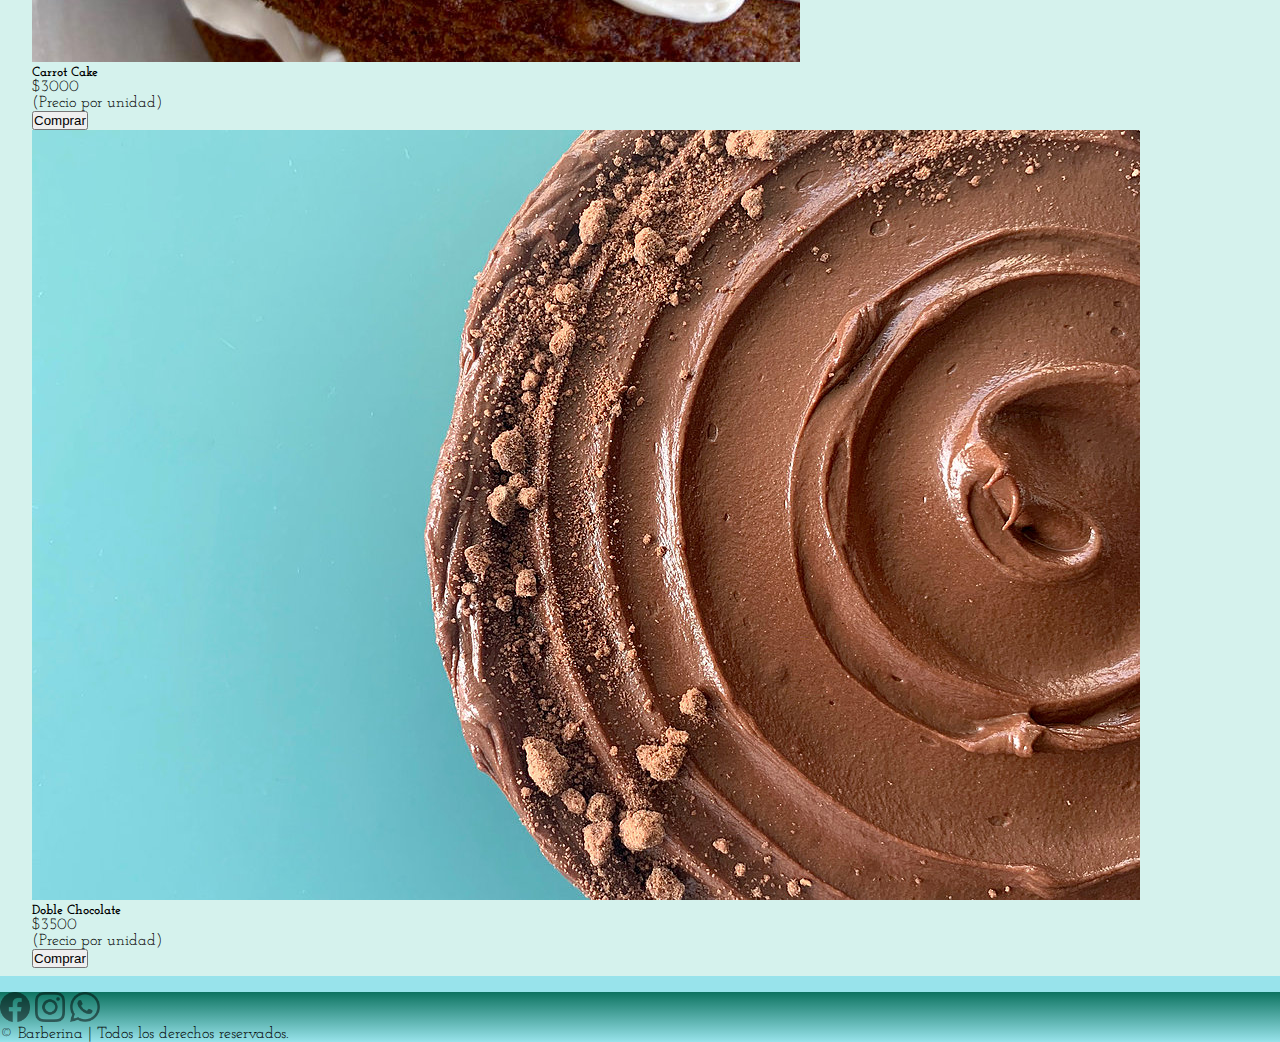
<file: tienda.html>
<!DOCTYPE html>
<html lang="en">
<head>
    <meta charset="UTF-8">
    <meta http-equiv="X-UA-Compatible" content="IE=edge">
    <meta name="viewport" content="width=device-width, initial-scale=1.0">
    <meta name="description" content="Tienda de Barberina, accedé a la compra de los más ricos productos.">
    <meta name="keywords" content="BARBERINA, TIENDA, PRODUCTOS, ECOMMERCE"> 
    <link href="https://cdn.jsdelivr.net/npm/bootstrap@5.1.1/dist/css/bootstrap.min.css" rel="stylesheet" integrity="sha384-F3w7mX95PdgyTmZZMECAngseQB83DfGTowi0iMjiWaeVhAn4FJkqJByhZMI3AhiU" crossorigin="anonymous">
    <link rel="preconnect" href="https://fonts.googleapis.com"> 
    <link rel="preconnect" href="https://fonts.gstatic.com" crossorigin> 
    <link href="https://fonts.googleapis.com/css2?family=Josefin+Slab:ital,wght@0,200;0,500;0,700;1,200&display=swap" rel="stylesheet">
    <link href='https://unpkg.com/boxicons@2.0.9/css/boxicons.min.css' rel='stylesheet'>
    <link rel="stylesheet" href="indexx.css">
    <link rel="shortcut icon" href="images/logo/favicon_io/favicon.ico">
    <title>Barberina | Tienda</title>
</head>
<body>
<header>  
    <nav class="menuColor navbar navbar-light navbar-expand-lg">
        <div class="container-fluid">
            <a href="index.html" class="navbar-brand mx-auto"><img src="images/logo/barberina logo negro.png" width="75px" height="75px" alt="barberina-logo"></a>
            <button class="navbar-toggler" type="button" data-bs-toggle="collapse" data-bs-target="#navbarSupportedContent" aria-controls="navbarSupportedContent" aria-expanded="false" aria-label="Toggle navigation">
            <span class="navbar-toggler-icon"></span>
            </button>   

            <div class="collapse navbar-collapse d-lg-flex justify-content-lg-end text-end" id="navbarSupportedContent">
                <ul class="navbar-nav">
                    <li class="nav-item px-md-3"><a class="nav-link" href="quienessomos.html">Quienes somos</a></li>
                    <li class="nav-item px-md-3 dropdown"><a class="nav-link dropdown-toggle" href="#" id="navbarDropdown" role="button" data-bs-toggle="dropdown" aria-expanded="false">Productos</a>
                        <ul class="dropdown-menu" aria-labelledby="navbarDropdown">
                            <li><a class="dropdown-item" href="panificados.html">Panificados</a></li>
                            <li><a class="dropdown-item" href="tortas.html">Tortas</a></li>
                        </ul>
                    </li>
                    <li class="nav-item px-md-3"><a class="nav-link" href="tienda.html">Tienda</a></li>
                    <li class="nav-item px-md-3"><a class="nav-link" href="envios.html">Envios</a></li>
                    <li class="nav-item px-md-3"><a class="nav-link" href="contacto.html">Contacto<a></li> 
                </ul>
            </div>
        </div>
    </nav>
</header> 
    
<div class="separador"></div>

<div class="tienda px-4 pt-3 d-flex justify-content-end">
    <button class="btn btn-lg btn-outline-secondary position-relative" type="button" data-bs-toggle="offcanvas" data-bs-target="#offcanvasRight" aria-controls="offcanvasRight"><span class="position-absolute top-0 start-100 translate-middle badge rounded-pill bg-dark bg-opacity-75">0<span class="visually-hidden">unread messages</span></span><i class='bx bx-cart fs-3 p-1'></i></button>

    <div class="offcanvas offcanvas-end" tabindex="-1" id="offcanvasRight" aria-labelledby="offcanvasRightLabel">
        <div class="offcanvas-header">
        <h5 id="offcanvasRightLabel"><strong>CARRITO DE COMPRAS</strong></h5>
        <button type="button" class="btn-close text-reset" data-bs-dismiss="offcanvas" aria-label="Close"></button>
        </div>   
        <div class="offcanvas-body">
            <table class="table text-center">
                <thead>
                  <tr>
                    <th scope="col">#</th>
                    <th scope="col">Producto</th>
                    <th scope="col">Cantidad</th>
                    <th scope="col">Total</th>
                  </tr>
                </thead>
                <tbody id="tableBody"></tbody>
                <tfoot>
                    <tr class="table-dark">
                        <th scope="row" colspan="2">TOTAL</th>
                        <td id="cantidadTotal"></td>
                        <td id="montoTotal"></td>
                    </tr>
                </tfoot>
            </table>

            <div class="d-flex justify-content-around">
                <button id="btnFinalizar" type="button" class="btn btn-success fw-bold">FINALIZAR COMPRA</button>
                <button id="btnVaciar" type="button" class="btn btn-danger fw-bold">VACIAR CARRITO</button>
            </div>
        </div>
    </div>
</div>    

<main class="tienda d-flex flex-column align-items-center">

    <div class="subtienda breadCard text-center">  
        <h3><a href="panificados.html">Panificados</a></h3>
    </div>

    <div class="subtienda cakeCard text-center">
        <h3> <a href="tortas.html"> Tortas</a></h3>
    </div>
</main>

<footer class="bottom">
    <div class="container-fluid text-center py-3"> 
        <a class="px-4" href="https://www.facebook.com/baberinapanaderiaypasteleria" target="_blank" ><img src="images/rs/fb.png" width="30" height="30"></a>
        <a class="px-4" href="https://www.instagram.com/barberina_/" target="_blank" ><img src="images/rs/ig.png" width="30" height="30"></a>
        <a class="px-4" href="https://www.whatsapp.com/" target="_blank" ><img src="images/rs/wpp.png" width="30" height="30"></a> 
        <p class="pt-3">© Barberina | Todos los derechos reservados.</p>
    </div>    
</footer>

<!-- Bootstrap -->
<script src="https://cdn.jsdelivr.net/npm/bootstrap@5.1.1/dist/js/bootstrap.bundle.min.js" integrity="sha384-/bQdsTh/da6pkI1MST/rWKFNjaCP5gBSY4sEBT38Q/9RBh9AH40zEOg7Hlq2THRZ" crossorigin="anonymous"></script>
<!-- jQuery -->
<script src="https://code.jquery.com/jquery-3.6.0.min.js" integrity="sha256-/xUj+3OJU5yExlq6GSYGSHk7tPXikynS7ogEvDej/m4=" crossorigin="anonymous"></script>
<!-- My Script -->
<script src="scripts/tienda.js"></script>
<script src="scripts/carrito.js"></script>
</body>
</html>
</file>
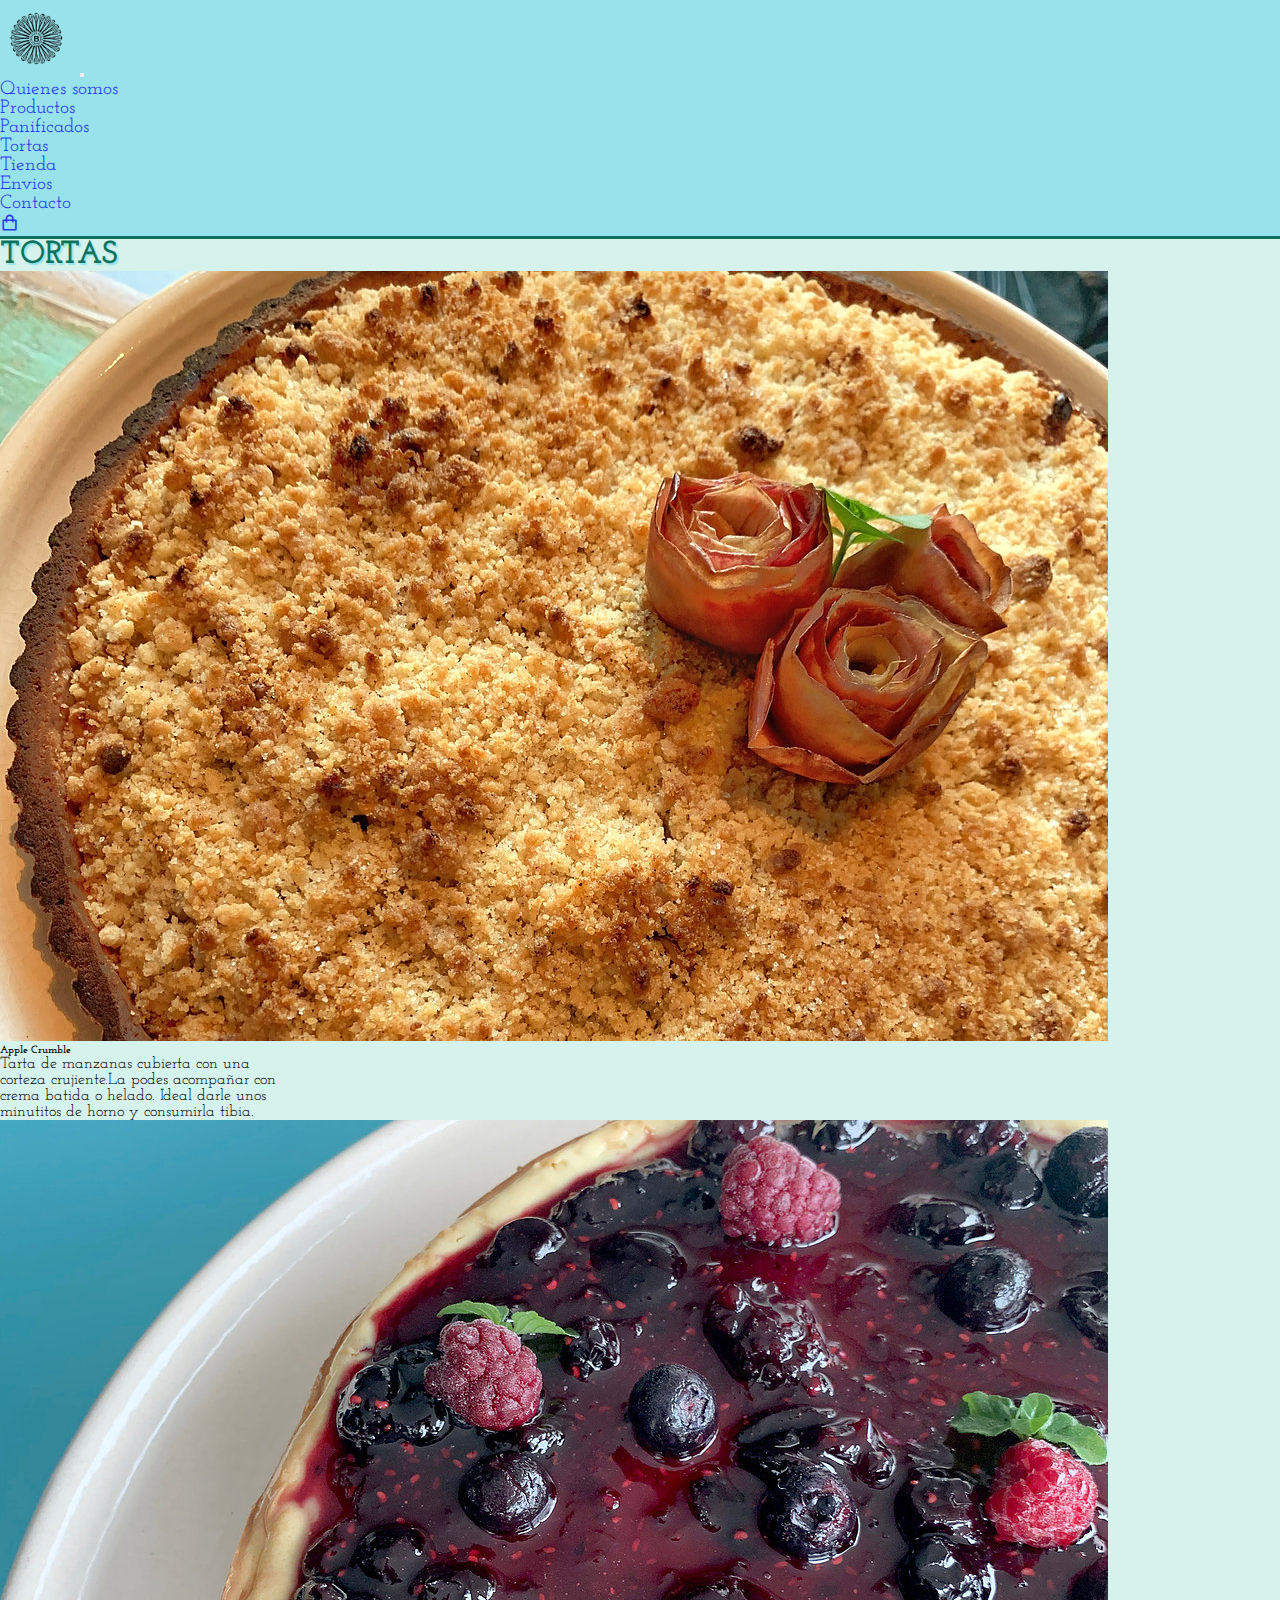
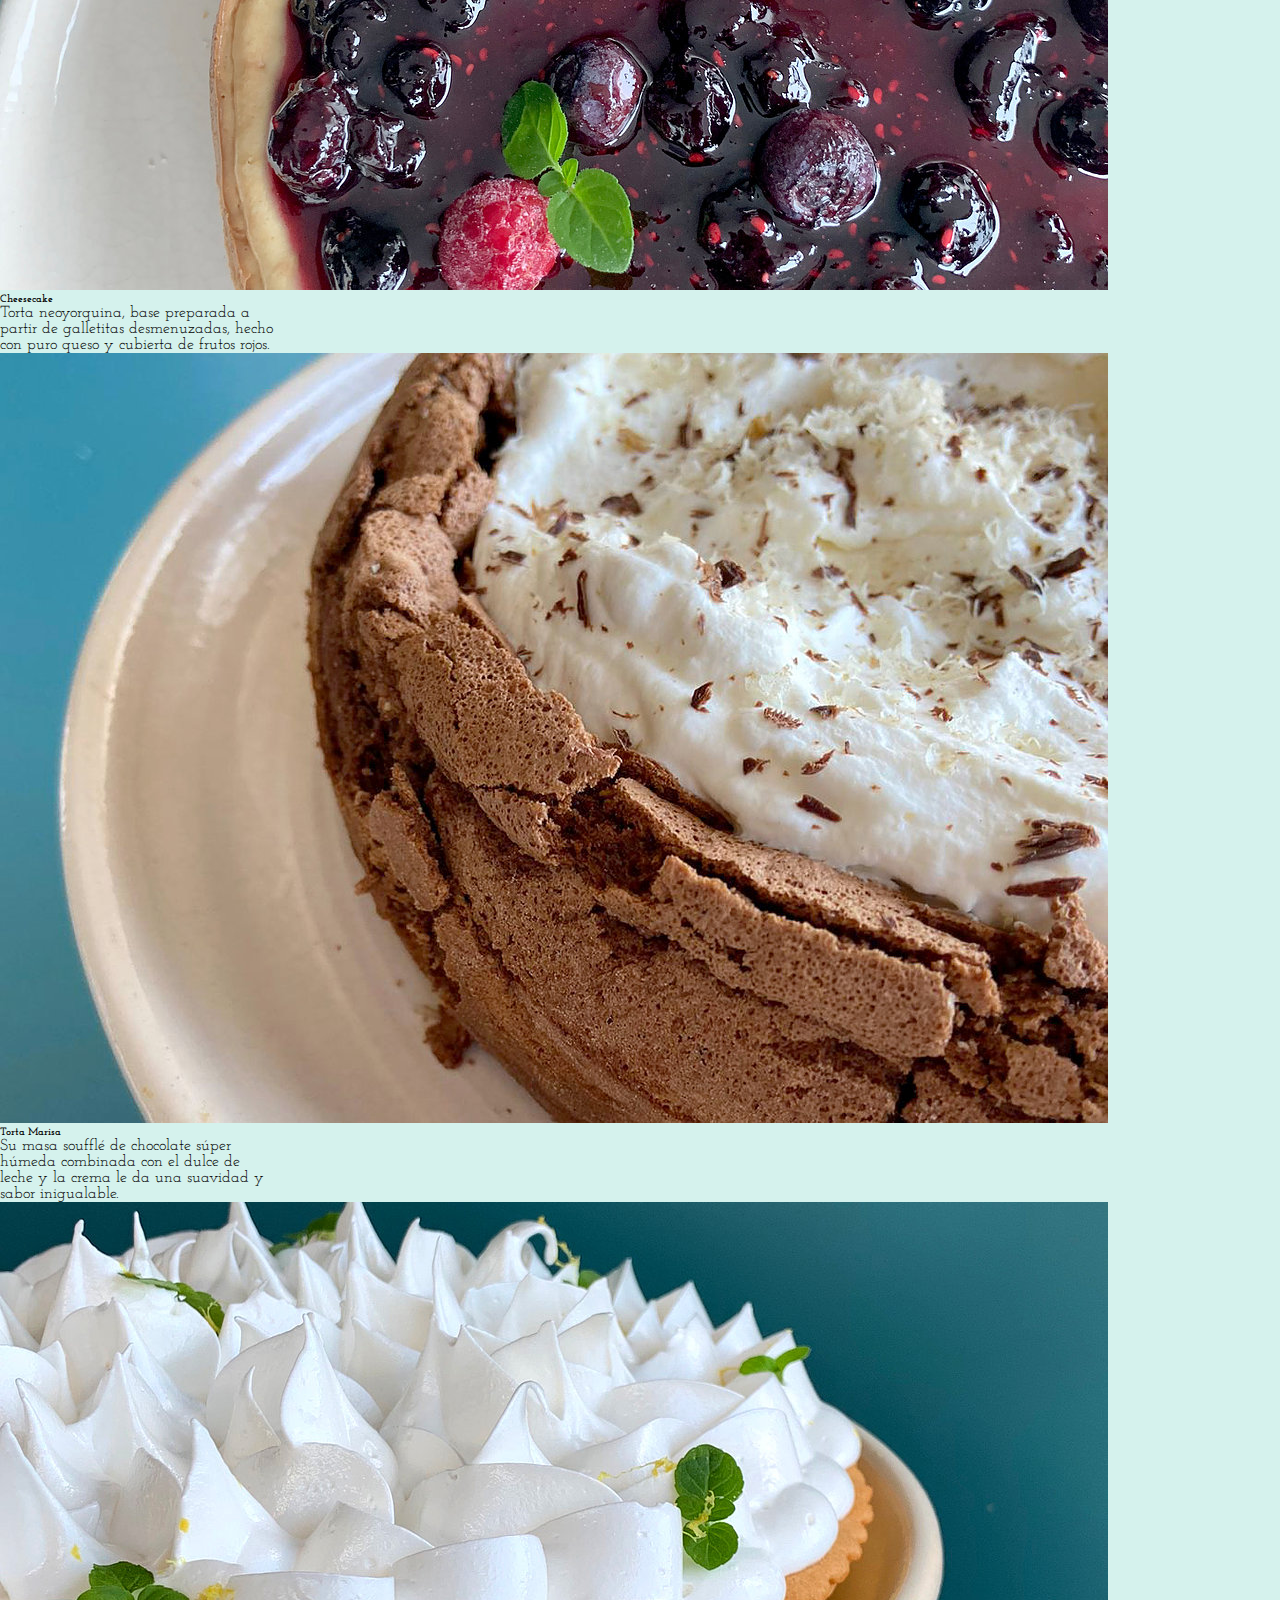
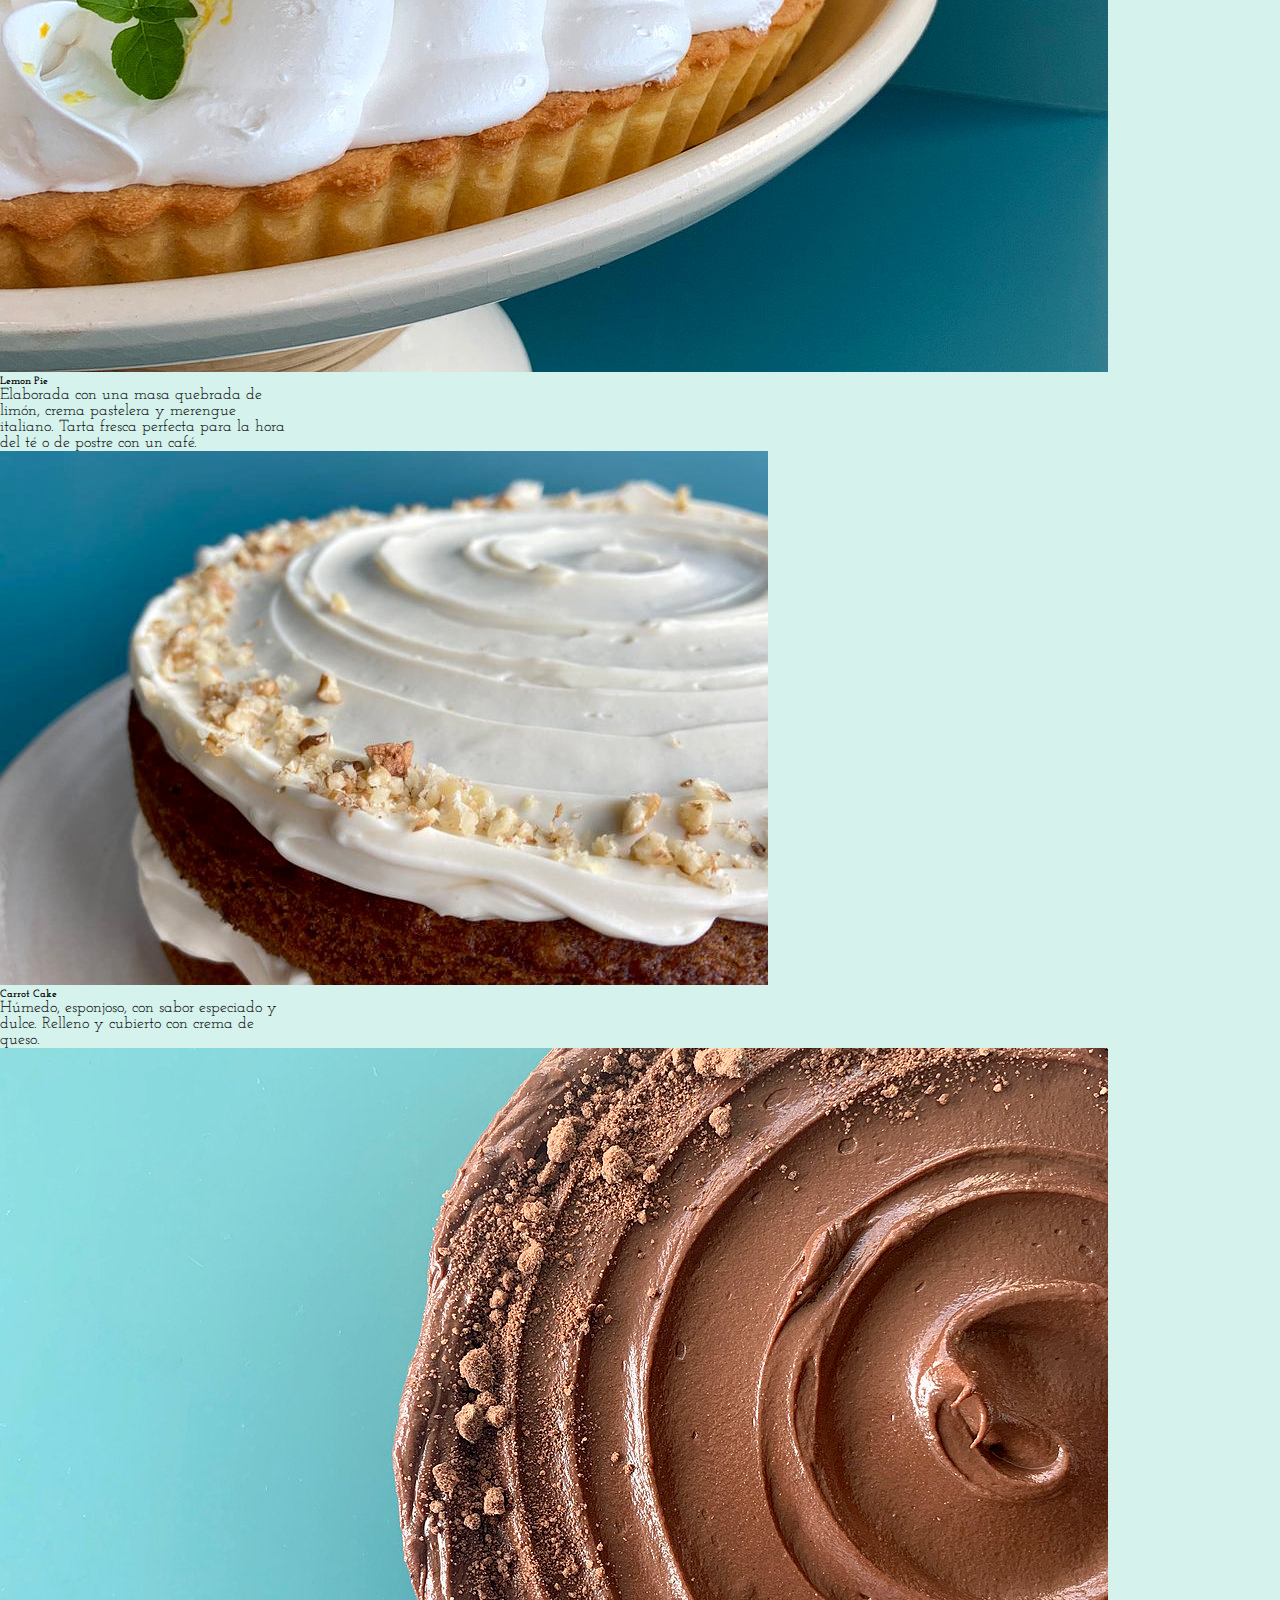
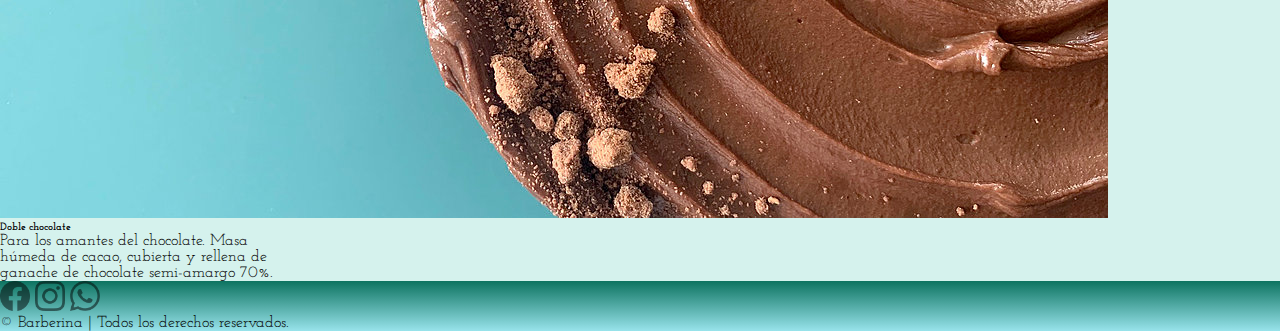
<file: tortas.html>
<!DOCTYPE html>
<html lang="en">
<head>
    <meta charset="UTF-8">
    <meta http-equiv="X-UA-Compatible" content="IE=edge">
    <meta name="viewport" content="width=device-width, initial-scale=1.0">
    <meta name="description" content="Sección de productos de la empresa, sección de tortas">
    <meta name="keywords" content="BARBERINA, TORTAS, APPLE CRUMBLE, CHEESECAKE, TORTA MARISA, LEMON PIE, CARROT CAKE, DOBLE CHOCOLATE">
    <link href="https://cdn.jsdelivr.net/npm/bootstrap@5.1.1/dist/css/bootstrap.min.css" rel="stylesheet" integrity="sha384-F3w7mX95PdgyTmZZMECAngseQB83DfGTowi0iMjiWaeVhAn4FJkqJByhZMI3AhiU" crossorigin="anonymous">
    <link rel="preconnect" href="https://fonts.googleapis.com"> 
    <link rel="preconnect" href="https://fonts.gstatic.com" crossorigin> 
    <link href="https://fonts.googleapis.com/css2?family=Josefin+Slab:ital,wght@0,200;0,500;0,700;1,200&display=swap" rel="stylesheet">
    <link href='https://unpkg.com/boxicons@2.0.9/css/boxicons.min.css' rel='stylesheet'>
    <link rel="stylesheet" href="indexx.css">
    <link rel="shortcut icon" href="images/logo/favicon_io/favicon.ico">
    <title>Barberina | Tortas</title>
</head>
<body>
<header>  
    <nav class="menuColor navbar navbar-light navbar-expand-lg">
        <div class="container-fluid">
            <a href="index.html" class="navbar-brand mx-auto"><img src="images/logo/barberina logo negro.png" width="75px" height="75px" alt="barberina-logo"></a>
            <button class="navbar-toggler" type="button" data-bs-toggle="collapse" data-bs-target="#navbarSupportedContent" aria-controls="navbarSupportedContent" aria-expanded="false" aria-label="Toggle navigation">
            <span class="navbar-toggler-icon"></span>
            </button>   

            <div class="collapse navbar-collapse d-lg-flex justify-content-lg-end text-end" id="navbarSupportedContent">
                <ul class="navbar-nav">
                    <li class="nav-item px-md-3"><a class="nav-link" href="quienessomos.html">Quienes somos</a></li>
                    <li class="nav-item px-md-3 dropdown"><a class="nav-link dropdown-toggle" href="#" id="navbarDropdown" role="button" data-bs-toggle="dropdown" aria-expanded="false">Productos</a>
                        <ul class="dropdown-menu" aria-labelledby="navbarDropdown">
                            <li><a class="dropdown-item" href="panificados.html">Panificados</a></li>
                            <li><a class="dropdown-item" href="tortas.html">Tortas</a></li>
                        </ul>
                    </li>
                    <li class="nav-item px-md-3"><a class="nav-link" href="tienda.html">Tienda</a></li>
                    <li class="nav-item px-md-3"><a class="nav-link" href="envios.html">Envios</a></li>
                    <li class="nav-item px-md-3"><a class="nav-link" href="contacto.html">Contacto<a></li>
                    <li class="nav-item px-md-3"><a class="nav-link" href="#"><i class='bx bx-shopping-bag'></i><a></li>    
                </ul>
            </div>
        </div>
    </nav>
</header> 
    
<div class="separador"></div>

<main>
    <section class="tortas text-center">
        <h3 class="pt-5">TORTAS</h3>
        <div class="d-lg-grid py-5 justify-content-lg-center d-flex flex-column align-items-center">
            <div class="row pb-2">
                <div class="col-lg-4 col-md-6 col-sm-12 mb-2">
                    <div class="card h-100 mx-auto" style="width: 18rem;">
                        <img src="images/productos/tortas/apple crumble.jpg" class="card-img-top" alt="apple crumble">
                        <div class="card-body">
                            <h6 class="text-center"><strong>Apple Crumble</strong></h6>
                            <p class="card-text">Tarta de manzanas cubierta con una corteza crujiente.La podes acompañar con crema batida o helado.
                            Ideal darle unos minutitos de horno y consumirla tibia.</p>
                        </div>
                    </div>
                </div>
              
                <div class="col-lg-4 col-md-6 col-sm-12 mb-2">
                    <div class="card h-100 mx-auto" style="width: 18rem;">
                        <img src="images/productos/tortas/cheesecake.jpg" class="card-img-top" alt="cheesecake">
                        <div class="card-body">
                            <h6 class="text-center"><strong>Cheesecake</strong></h6>
                            <p class="card-text">Torta neoyorquina, base preparada a partir de galletitas desmenuzadas, hecho con puro queso y cubierta de frutos rojos.</p>
                        </div>
                    </div>
                </div>

                <div class="col-lg-4 col-md-6 col-sm-12 mb-2">
                    <div class="card h-100 mx-auto" style="width: 18rem;">
                        <img src="images/productos/tortas/torta marisa.jpg" class="card-img-top" alt="torta marisa">
                        <div class="card-body">
                            <h6 class="text-center"><strong>Torta Marisa</strong></h6>
                            <p class="card-text">Su masa soufflé de chocolate súper húmeda combinada con el dulce de leche y la crema le da una suavidad y sabor inigualable.</p>
                        </div>
                    </div>
                </div>
            </div>

            <div class="row pb-2">
                <div class="col-lg-4 col-md-6 col-sm-12 mb-2">
                    <div class="card h-100 mx-auto" style="width: 18rem;">
                        <img src="images/productos/tortas/lemon pie.jpg" class="card-img-top" alt="lemon pie">
                        <div class="card-body">
                            <h6 class="text-center"><strong>Lemon Pie</strong></h6>
                            <p class="card-text">Elaborada con una masa quebrada de limón, crema pastelera y merengue italiano. Tarta fresca perfecta para la hora del té o de postre con un café.</p>
                        </div>
                    </div>
                </div>
                <div class="col-lg-4 col-md-6 col-sm-12 mb-2">
                    <div class="card h-100 mx-auto" style="width: 18rem;">
                        <img src="images/productos/tortas/carrot cake.jpg" class="card-img-top" alt="carrot cake">
                        <div class="card-body">
                            <h6 class="text-center"><strong>Carrot Cake</strong></h6>
                            <p class="card-text">Húmedo, esponjoso, con sabor especiado y dulce. Relleno y cubierto con crema de queso.</p>
                        </div>
                    </div>
                </div>
                <div class="col-lg-4 col-md-6 col-sm-12 mb-2">
                    <div class="card h-100 mx-auto" style="width: 18rem;">
                        <img src="images/productos/tortas/doble chocolate.jpg" class="card-img-top" alt="doble chocolate">
                        <div class="card-body">
                            <h6 class="text-center"><strong>Doble chocolate</strong></h6>
                            <p class="card-text">Para los amantes del chocolate. Masa húmeda de cacao, cubierta y rellena de ganache de chocolate semi-amargo 70%.</p>
                        </div>
                    </div>
                </div>
        </div>

    </section>

</main>

<footer class="bottom">
    <div class="container-fluid text-center py-3"> 
        <a class="px-4" href="https://www.facebook.com/baberinapanaderiaypasteleria" target="_blank" ><img src="images/rs/fb.png" width="30" height="30"></a>
        <a class="px-4" href="https://www.instagram.com/barberina_/" target="_blank" ><img src="images/rs/ig.png" width="30" height="30"></a>
        <a class="px-4" href="https://www.whatsapp.com/" target="_blank" ><img src="images/rs/wpp.png" width="30" height="30"></a> 
        <p class="pt-3">© Barberina | Todos los derechos reservados.</p>
    </div>    
</footer>

<script src="https://cdn.jsdelivr.net/npm/bootstrap@5.1.1/dist/js/bootstrap.bundle.min.js" integrity="sha384-/bQdsTh/da6pkI1MST/rWKFNjaCP5gBSY4sEBT38Q/9RBh9AH40zEOg7Hlq2THRZ" crossorigin="anonymous"></script>   
</body>
</html>
</file>
<file: indexx.css>
.menuColor a {
  text-decoration: none;
  font-size: 1.2rem;
  font-weight: 500;
  opacity: 0.75;
}
.menuColor a:hover {
  opacity: 1;
  text-shadow: 1px 1px white;
}

.bottom {
  background: linear-gradient(#0d7360, #98E3EB);
  height: auto;
}
.bottom a {
  opacity: 0.5;
}
.bottom a:hover {
  opacity: 1;
}

* {
  margin: 0;
  padding: 0;
  box-sizing: border-box;
}

body {
  background-color: #98E3EB;
  font-family: "Josefin Slab", serif;
}

.separador {
  background-color: #0d7360;
  height: 3px;
}

.marquesina {
  background-image: url(images/medialunas_background.jpg);
  height: 500px;
  background-repeat: no-repeat;
  background-size: cover;
  padding-top: 150px;
}

.mainIndex {
  color: white;
}
.mainIndex h1 {
  font-weight: bolder;
  font-size: 7.5rem;
  overflow: auto;
  letter-spacing: 5px;
  text-shadow: 2px 2px 1px #98E3EB;
}
.mainIndex h2 {
  font-weight: normal;
  font-style: italic;
  text-shadow: 1px 1px 1px #98E3EB;
}

.productos {
  background-color: #D5F2ED;
  color: black;
}
.productos h3 a {
  color: #0d7360;
  font-weight: 700;
  text-shadow: 2px 2px 1px #98E3EB;
  text-decoration: none;
}

.quienesSomos {
  background-color: #D5F2ED;
}
.quienesSomos p {
  font-size: x-large;
  opacity: 0.75;
}

.panificados {
  background-color: #D5F2ED;
}
.panificados h3 {
  color: #0d7360;
  font-weight: 700;
  text-shadow: 2px 2px 1px #98E3EB;
  font-size: xx-large;
}

.tortas {
  background-color: #D5F2ED;
}
.tortas h3 {
  color: #0d7360;
  font-weight: 700;
  text-shadow: 2px 2px 1px #98E3EB;
  font-size: xx-large;
}

.contacto {
  background-color: #D5F2ED;
}
.contacto h3 {
  color: #0d7360;
  font-weight: 700;
  text-shadow: 2px 2px 1px #98E3EB;
  font-size: xx-large;
}

.envios {
  background-color: #D5F2ED;
  padding: 2rem 0;
}
.envios h3 {
  color: #0d7360;
  font-weight: 700;
  text-shadow: 2px 2px 1px #98E3EB;
  font-size: xx-large;
}

.textoEnvio {
  width: 70%;
}
.textoEnvio ul li {
  list-style: none;
}

.boxMapas {
  display: flex;
  justify-content: center;
  align-items: center;
}
.boxMapas img {
  height: 20rem;
  padding: 1rem;
  opacity: 0.5;
  border-radius: 25px;
}
.boxMapas img:hover {
  opacity: 1;
}

.tienda {
  background-color: #D5F2ED;
}

.subtienda {
  height: auto;
  padding: 0.5rem 2rem;
  margin-bottom: 1rem;
}
.subtienda h3 a {
  color: #0d7360;
  font-size: 3rem;
  font-weight: 700;
  text-shadow: 2px 2px 1px #98E3EB;
  text-decoration: none;
}

.formulario {
  display: flex;
  flex-direction: row;
  align-items: center;
  justify-content: center;
}

.boxForm {
  padding: 1rem;
  display: flex;
  justify-content: center;
}
.boxForm div {
  padding: 0.5rem;
}
.boxForm button {
  margin: 0.1rem;
}

.grilla {
  display: grid;
  grid-template-areas: "imagen1 texto1" "texto2 imagen2";
  grid-template-columns: 1fr 1fr;
  grid-template-rows: 1fr 1fr;
  width: 70%;
  justify-items: center;
  align-items: center;
}

.grilla_imagen1 {
  grid-area: imagen1;
}
.grilla_imagen1 img {
  width: 20rem;
}

.grilla_texto1 {
  grid-area: texto1;
  padding: 1rem;
  font-size: 0.25rem;
  text-shadow: white 0.1rem 0.1rem;
}

.grilla_imagen2 {
  grid-area: imagen2;
}
.grilla_imagen2 img {
  width: 20rem;
}

.grilla_texto2 {
  grid-area: texto2;
  padding: 1rem;
  font-size: 0.25rem;
  text-shadow: white 0.1rem 0.1rem;
}

.index_P1 {
  text-shadow: white 0.1rem 0.1rem;
  width: 70%;
  font-size: large;
}

.index_P2 {
  text-shadow: white 0.1rem 0.1rem;
  width: 70%;
  font-size: large;
}

/* RESPONSIVE DESIGN */
@media screen and (max-width: 990px) {
  .grilla {
    display: grid;
    grid-template-areas: "imagen1" "texto1" "imagen2" "texto2";
    grid-template-columns: auto;
    grid-template-rows: 1fr auto 1fr auto;
    justify-items: center;
    align-items: center;
    width: auto;
  }

  .grilla_texto1 {
    grid-area: texto1;
    text-align: center;
    padding: 1rem;
    font-size: 0.25rem;
    text-shadow: white 0.1rem 0.1rem;
  }

  .grilla_texto2 {
    grid-area: texto2;
    text-align: center;
    padding: 2rem;
    font-size: 0.25rem;
    text-shadow: white 0.1rem 0.1rem;
  }

  .boxMapas {
    display: flex;
    flex-direction: column;
    justify-content: center;
    align-items: center;
  }
  .boxMapas img {
    width: 25rem;
    padding: 1rem;
    opacity: 0.5;
  }
  .boxMapas img:hover {
    opacity: 1;
  }

  .mainIndex {
    color: white;
  }
  .mainIndex h1 {
    font-weight: bolder;
    font-size: 3rem;
    letter-spacing: 5px;
    text-shadow: 2px 2px 1px #98E3EB;
  }
  .mainIndex h2 {
    font-weight: normal;
    font-style: italic;
    text-shadow: 1px 1px 1px #98E3EB;
  }

  .formulario {
    display: flex;
    flex-direction: column;
    align-items: center;
    justify-content: center;
  }
}

/*# sourceMappingURL=indexx.css.map */
</file>
